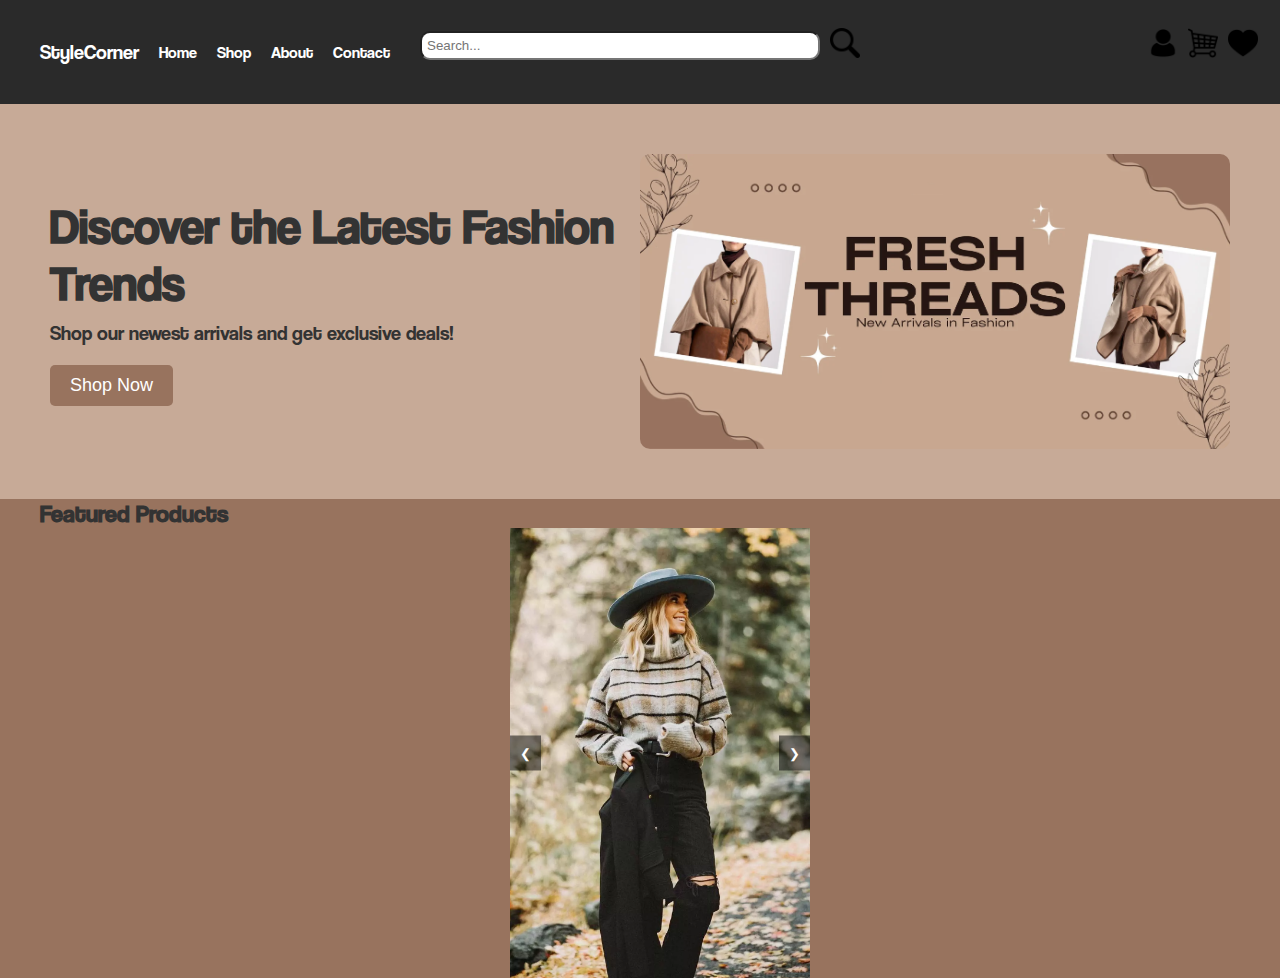
<file: index.html>
<!DOCTYPE html>
<html lang="en">
<head>
    <meta charset="UTF-8">
    <meta name="viewport" content="width=device-width, initial-scale=1.0">
    <link href="img/media/icon.png" rel="icon">
    <title>Style Corner</title>
    <link rel="stylesheet" href="style.css">
</head>
<body>

    <header>
        <nav>
            <div class="logo">StyleCorner</div>
            <ul class="nav-links">
                <li><a href="#">Home</a></li>
                <li><a href="#">Shop</a></li>
                <li><a href="#">About</a></li>
                <li><a href="#">Contact</a></li>
            </ul>
            <div class="icons">
                <input type="text" placeholder="Search...">
                <a href="#"><img src="img/media/49116.png"></a>
            </div>
            <div class="login">
                <a href="login, reg/index.html"><img src="img/media/login.png"></a>
                <a href="#"><img src="img/media/cart.png"></a>
                <a href="#"><img src="img/media/heart.png"></a>
            </div>         
        </nav>
    </header>

    <section class="hero">
        <div class="hero-text">
            <h1>Discover the Latest Fashion Trends</h1>
            <p>Shop our newest arrivals and get exclusive deals!</p>
            <button id="shop-now">Shop Now</button>
        </div>
        <img src="img/media/fresh.png" alt="Fashion Hero Image">
    </section>

    <section class="products">
        <h2>Featured Products</h2>
        <div class="gallery-container">
            <div class="gallery">
                <div class="gallery">
                        <img src="img/gallery/product1.png" alt="kep1">
                        <img src="img/gallery/product2.jfif" alt="kep2">
                        <img src="img/gallery/product3.jfif" alt="kep3">
                        <img src="img/gallery/product4.webp" alt="kep4">
                        <img src="img/gallery/product5.jfif" alt="kep5">
                        <img src="img/gallery/product6.jfif" alt="kep6">
                    <div>
                        <button class="prev" onclick="prevImage()">&#10094;</button>
                        <button class="next" onclick="nextImage()">&#10095;</button>
                    </div>
                </div>
        </div>
    </section>


    <script src="app.js"></script>
</body>
</html>



<!--                 <div class="product-table">
                    <table>
                        <tr>
                            <td><img src="img/gallery/product1.png" alt="Product 1"></td>
                            <td><img src="img/gallery/product2.jfif" alt="Product 2"></td>
                        </tr>
                        <tr>
                            <td><img src="img/gallery/product3.jfif" alt="Product 3"></td>
                            <td><img src="img/gallery/product4.webp" alt="Product 4"></td>
                        </tr>
                        <tr>
                            <td><img src="img/gallery/product5.jfif" alt="Product 5"></td>
                            <td><img src="img/gallery/product6.jfif" alt="Product 6"></td>
                        </tr>
                    </table>
                </div>
            </div> -->
</file>
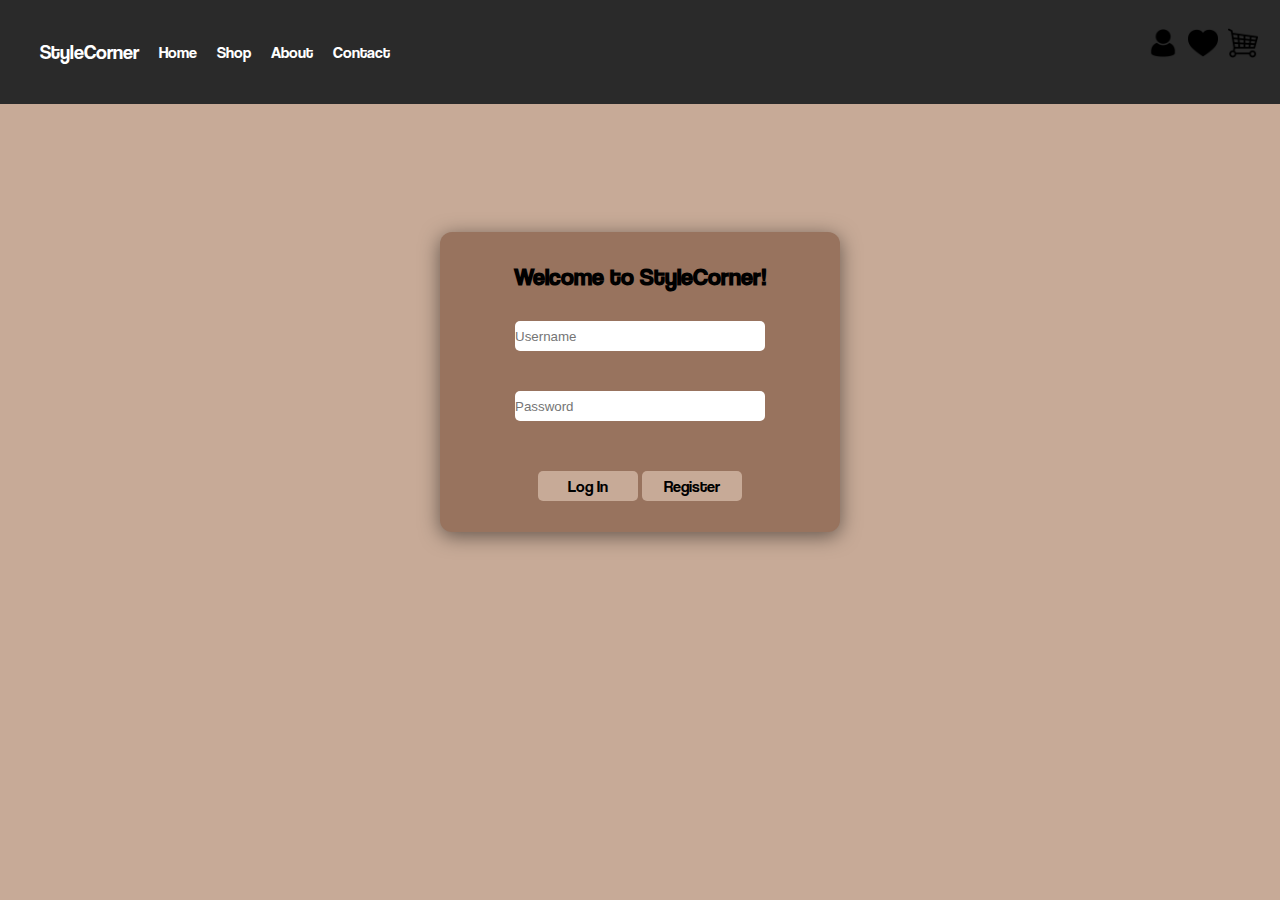
<file: login, reg/index.html>
<!DOCTYPE html>
<html lang="en">
<head>
    <meta charset="UTF-8">
    <meta name="viewport" content="width=device-width, initial-scale=1.0">
    <link href="../img/media/icon.png" rel="icon">
    <link rel="stylesheet" href="style.css">
    <title>Log In || Register</title>
</head>
<body>

    <header>
        <nav>
            <div class="logo">StyleCorner</div>
            <ul class="nav-links">
                <li><a href="../index.html">Home</a></li>
                <li><a href="#">Shop</a></li>
                <li><a href="#">About</a></li>
                <li><a href="#">Contact</a></li>
            </ul>

            <div class="login">
                <a href="index.html"><img src="../img/media/login.png"></a>
                <a href="#"><img src="../img/media/heart.png"></a>
                <a href="#"><img src="../img/media/cart.png"></a>
            </div>         
        </nav>
    </header>

    <form id="loginForm">
        <h2>Welcome to StyleCorner!</h2>
            <div class="inputContainer">
                <label for="username"></label>
                <input type="text" id = "username" placeholder = "Username" required>

                <label for="password"></label>
                <input type="password" id="password" placeholder = "Password" required>
                <!-- <input type="checkbox" id="password" onclick="myFunction()"> -->
            </div>

            <button id="login" type="button" class="button login__submit"><span>Log In</span></button>

            <button id="submit" type="submit" class="button registration"><span>Register</span></button>

    </form>
    <script src="app.js"></script>
</body>
</html>
</file>
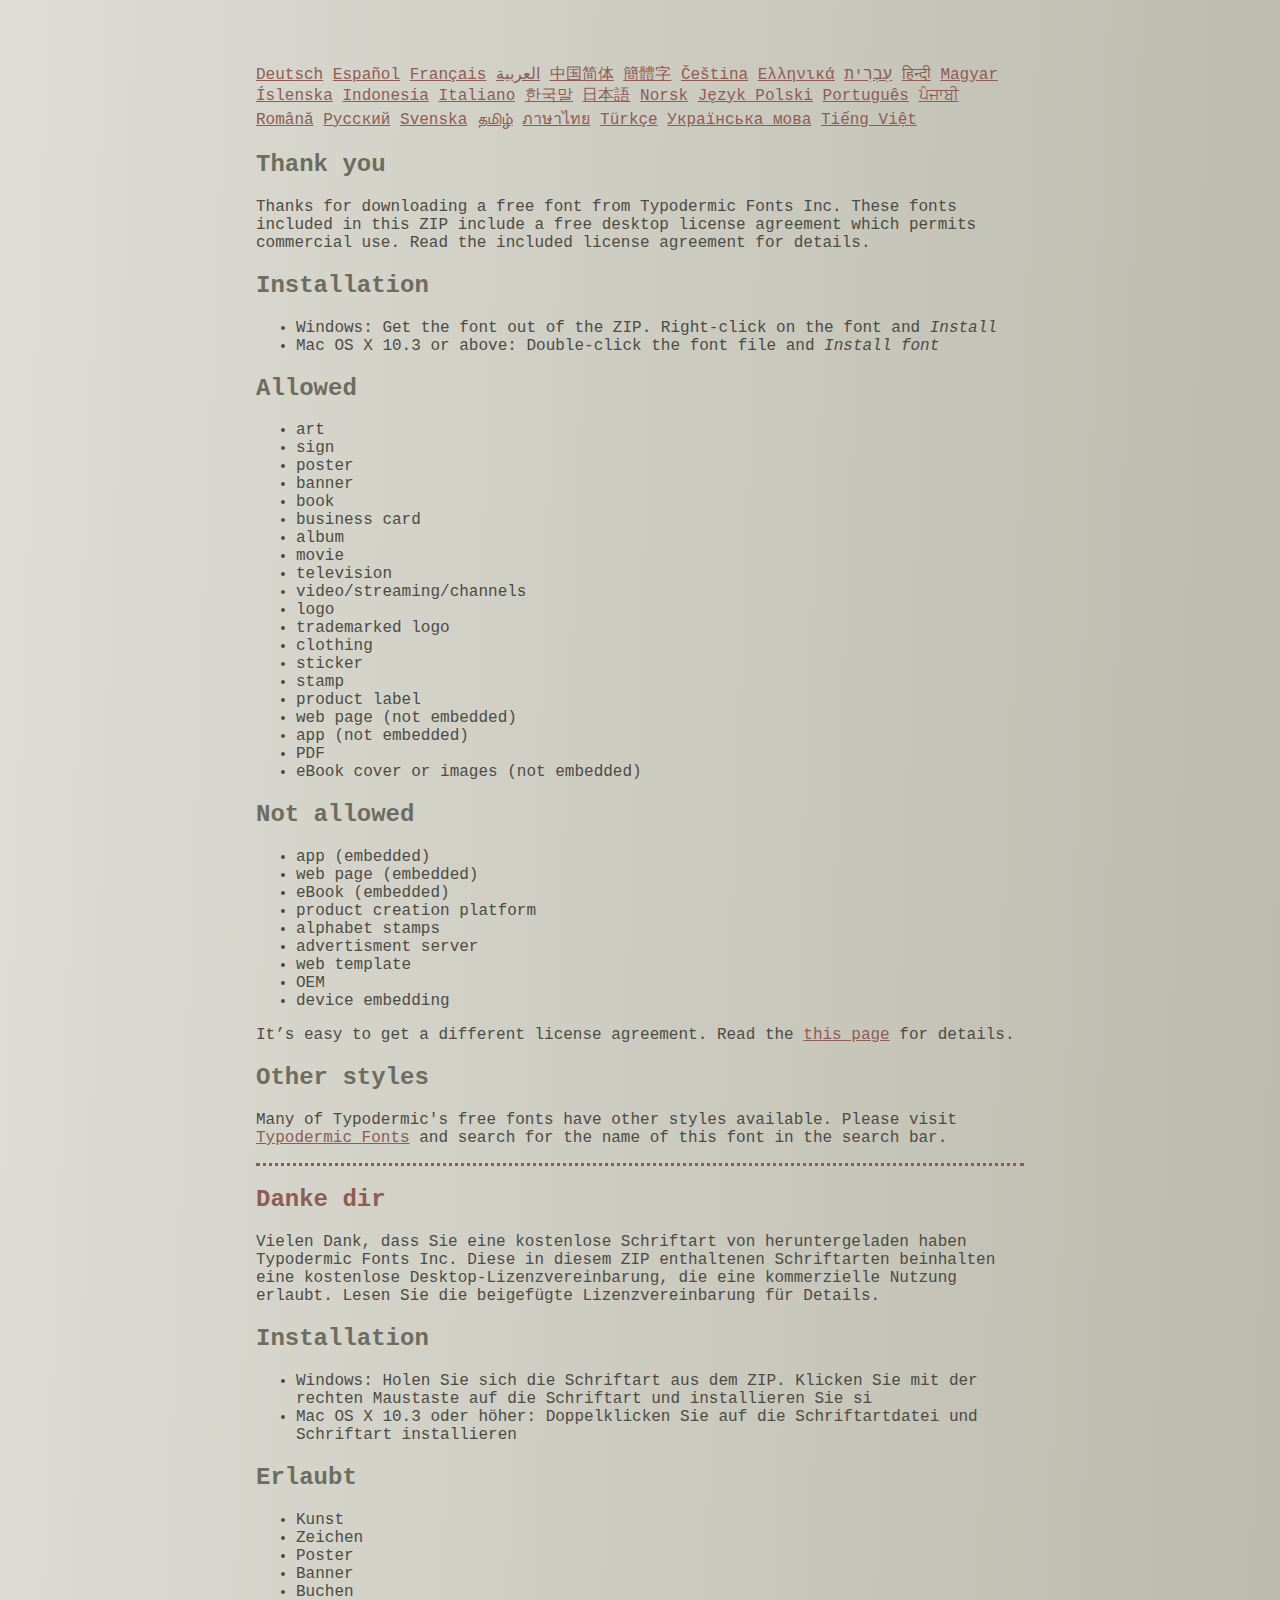
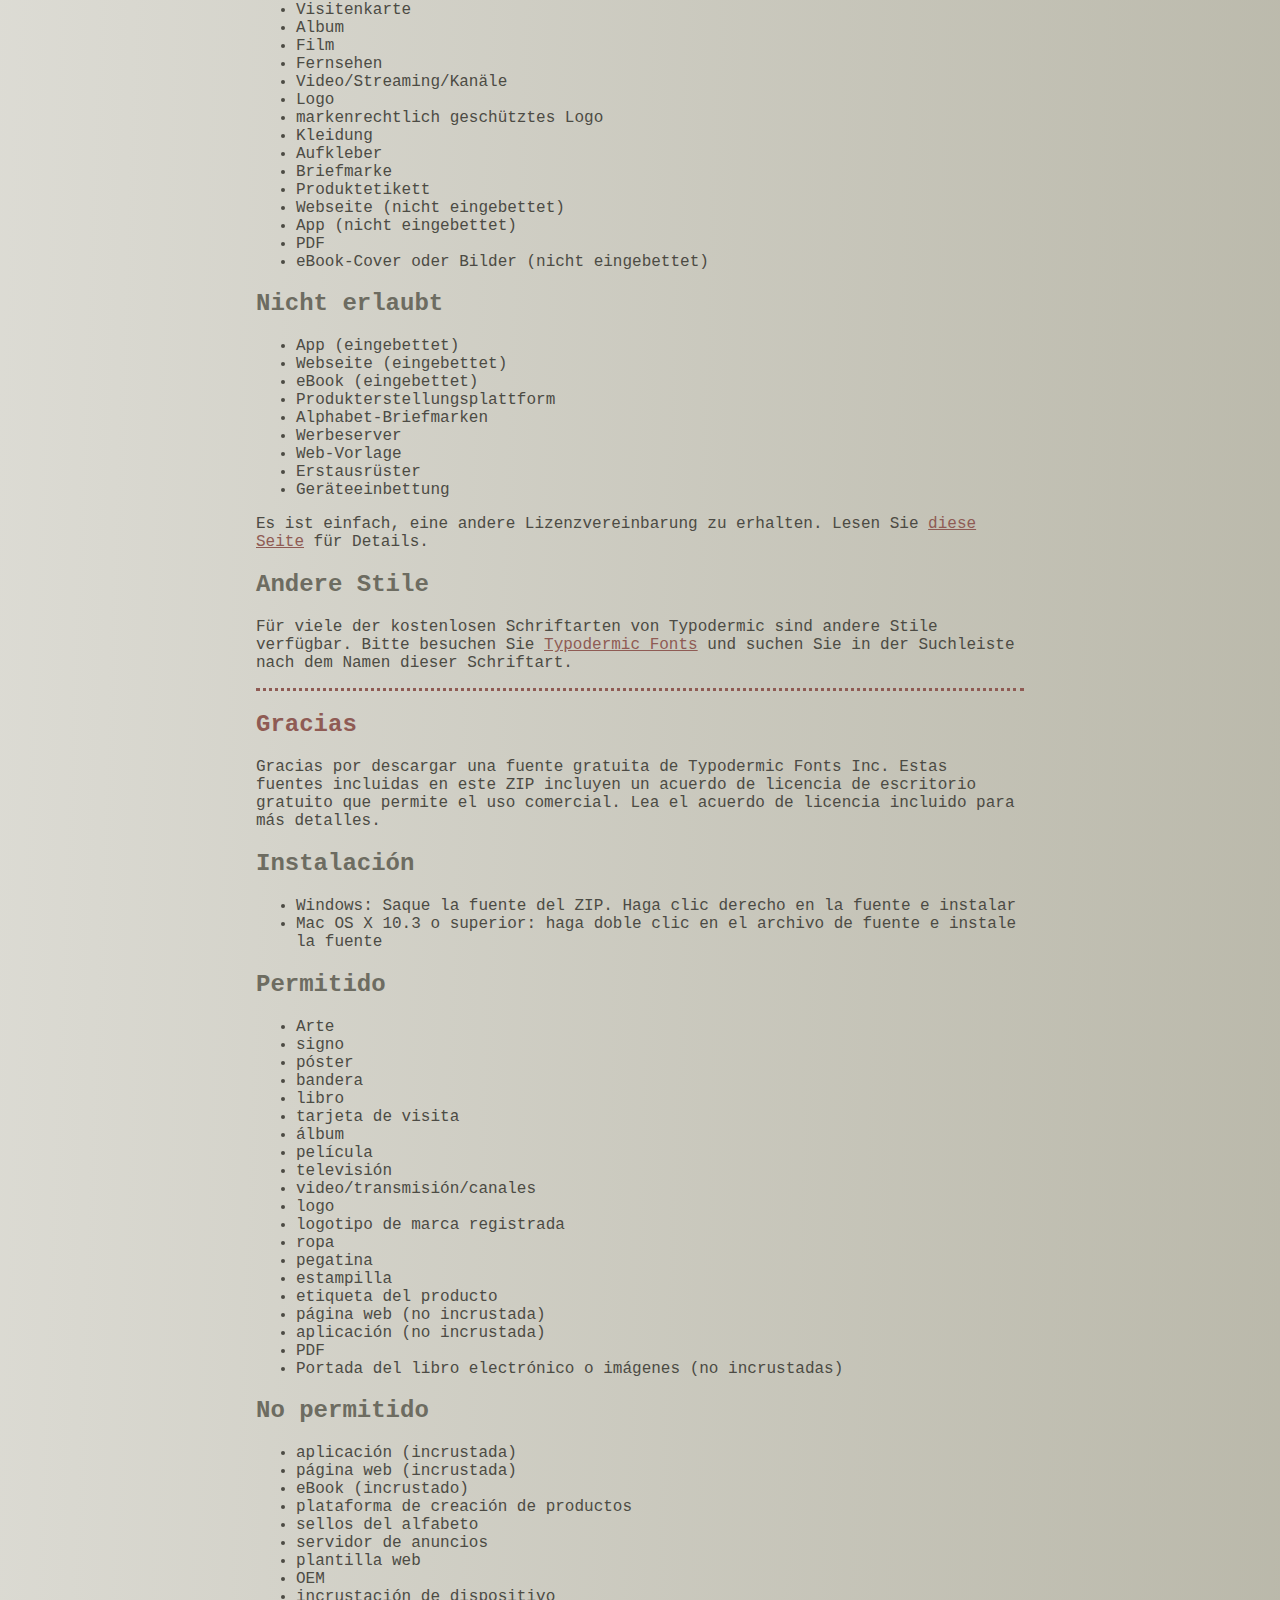
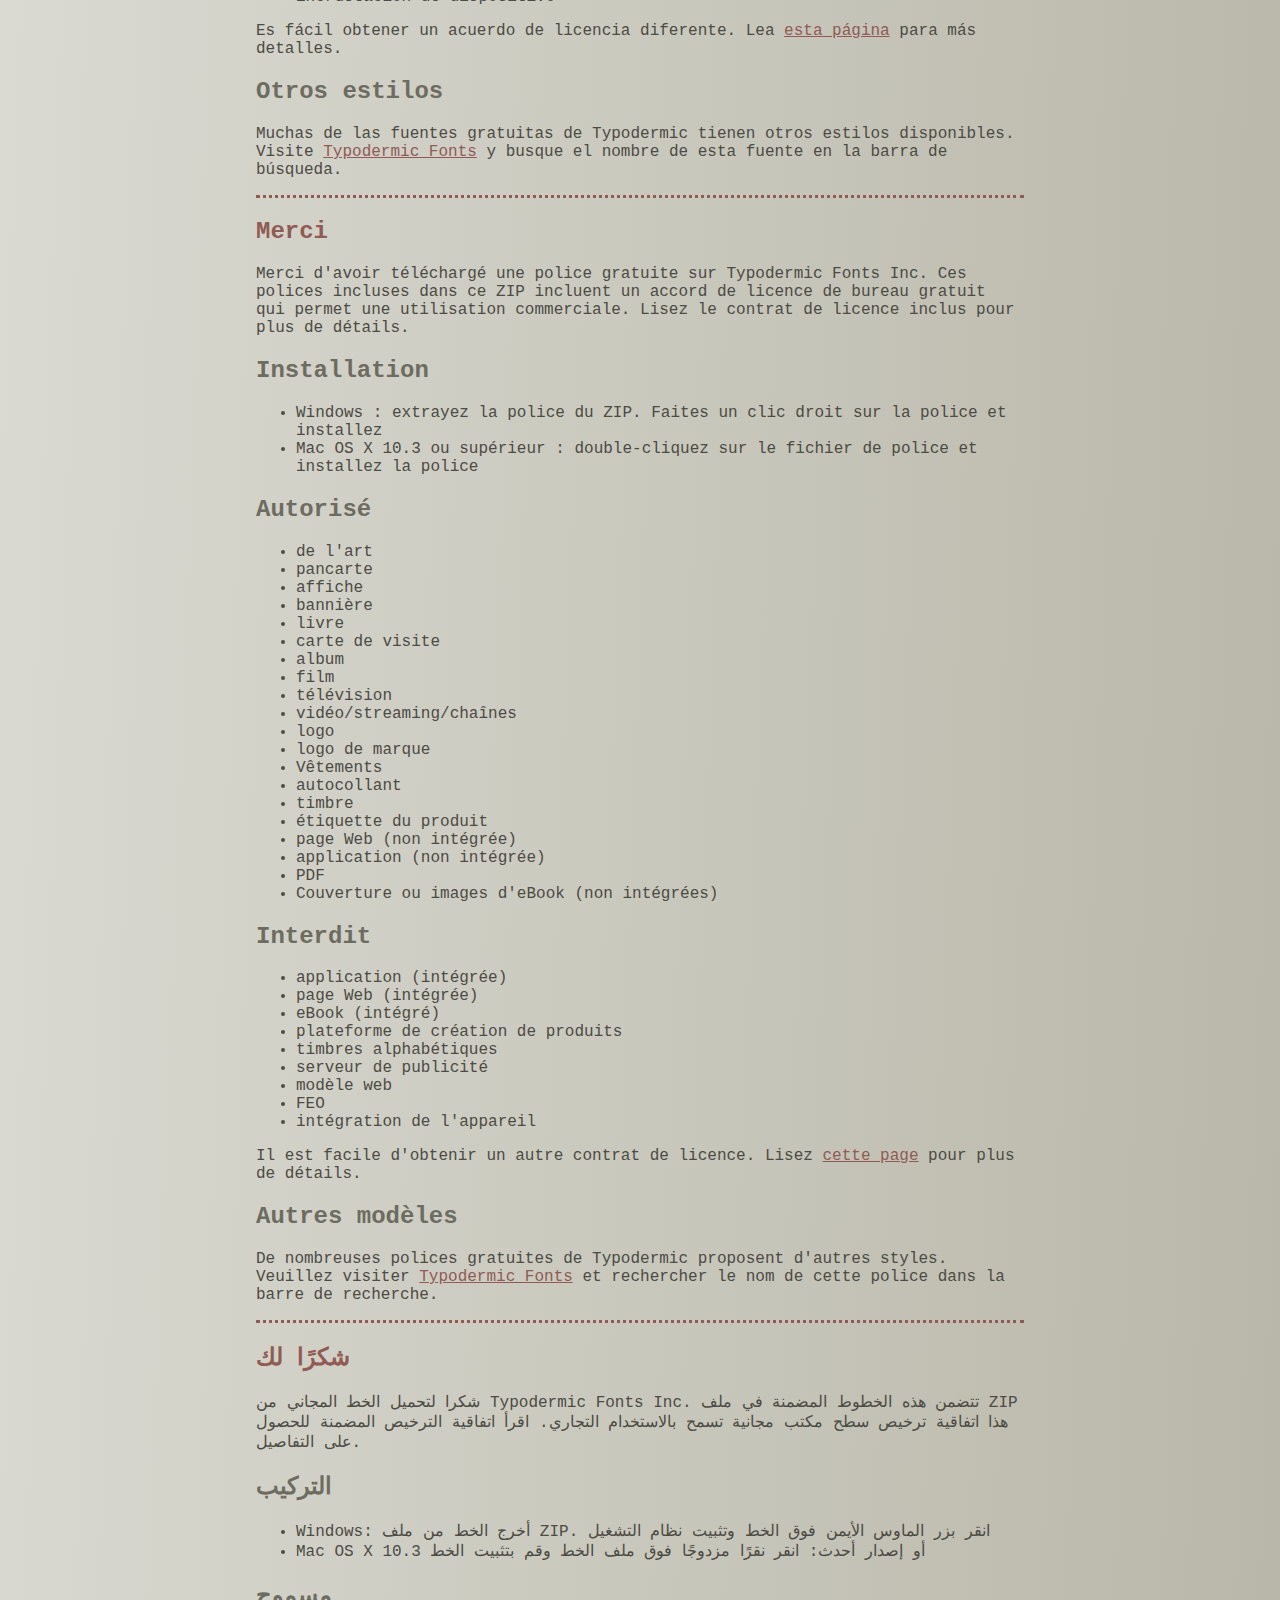
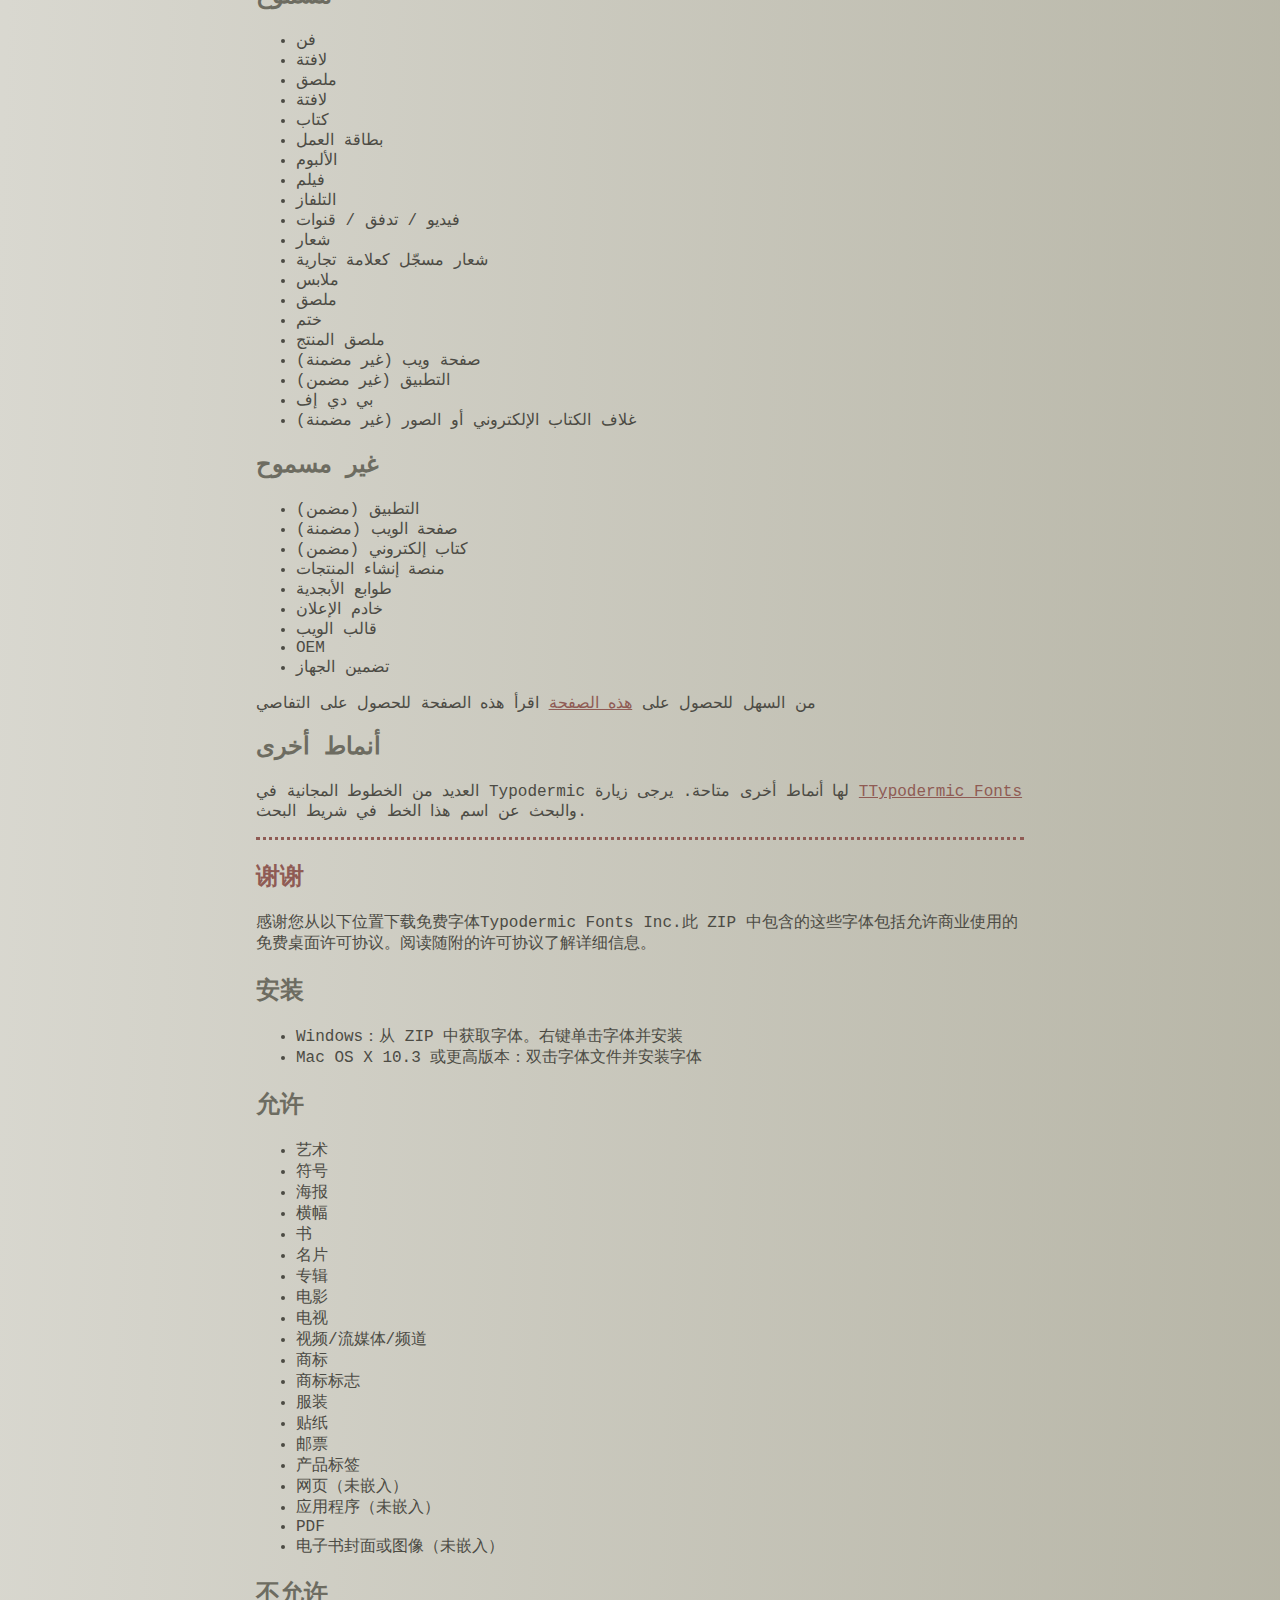
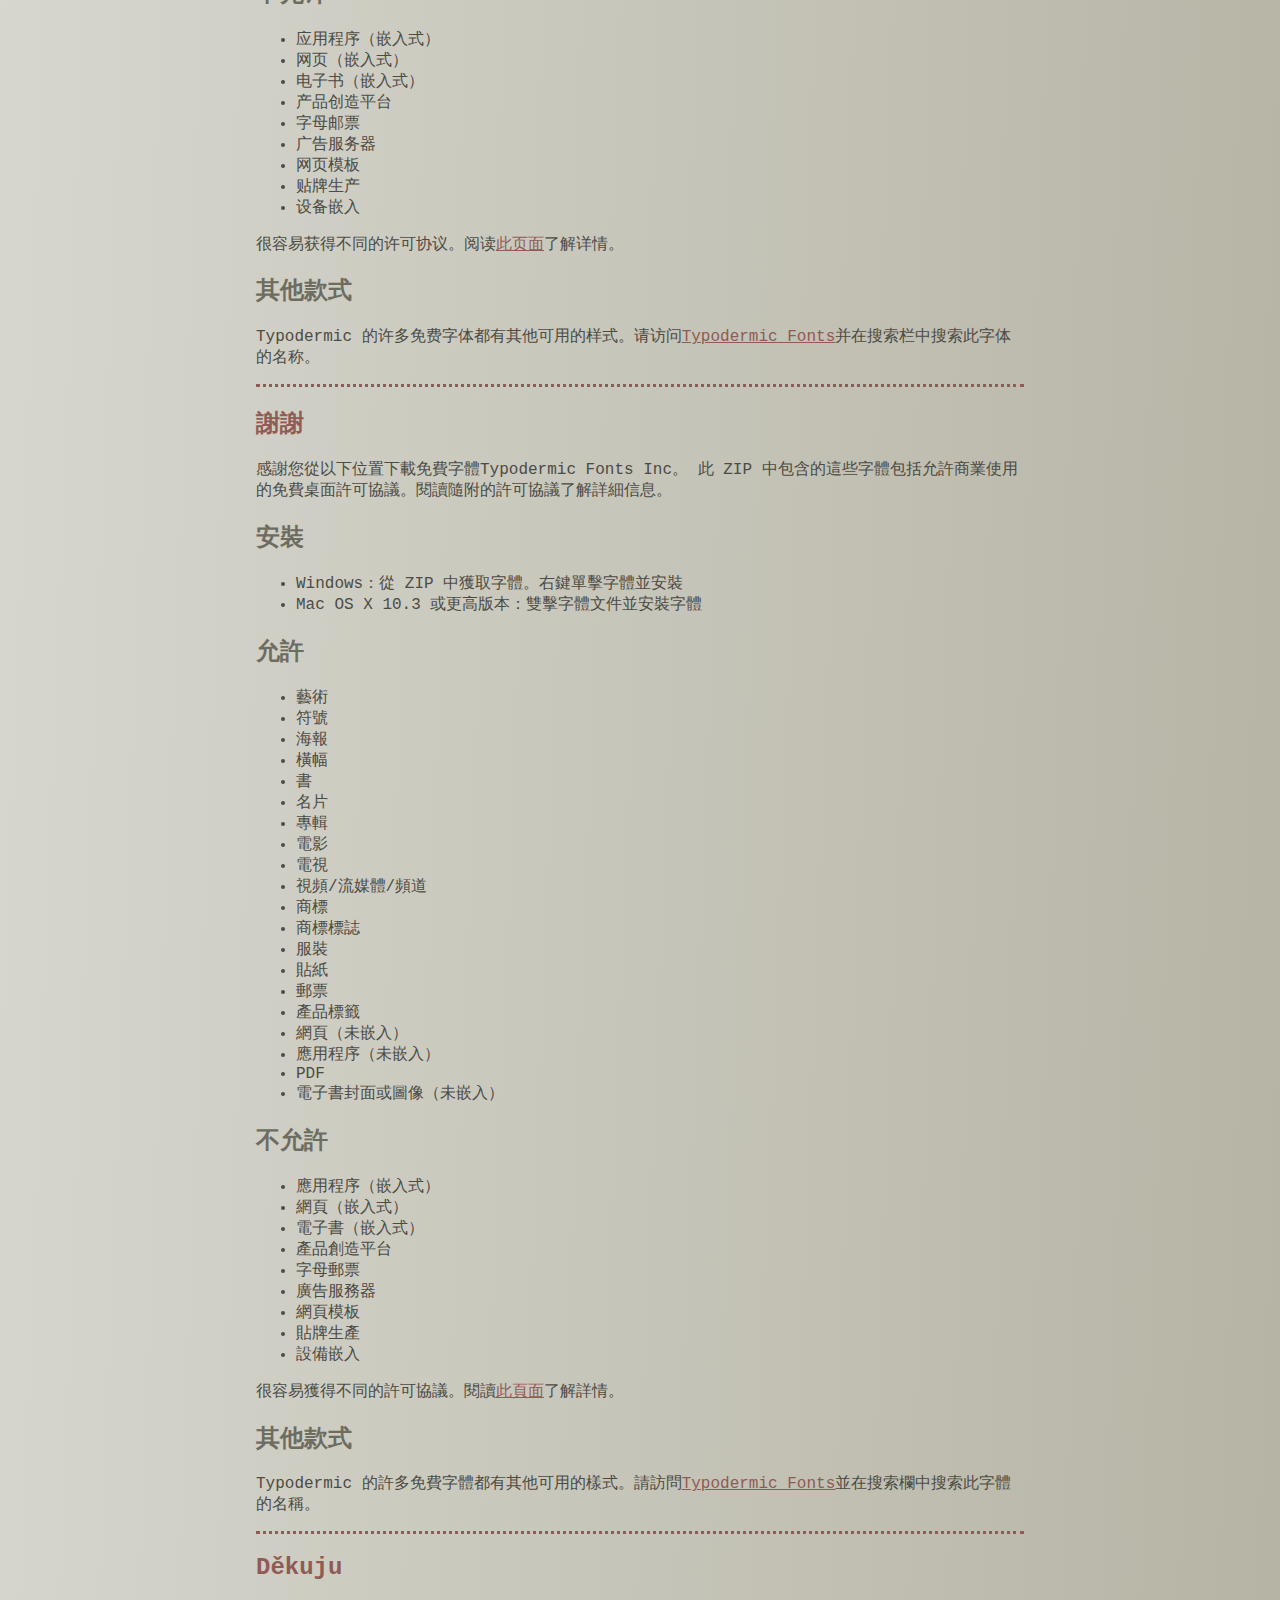
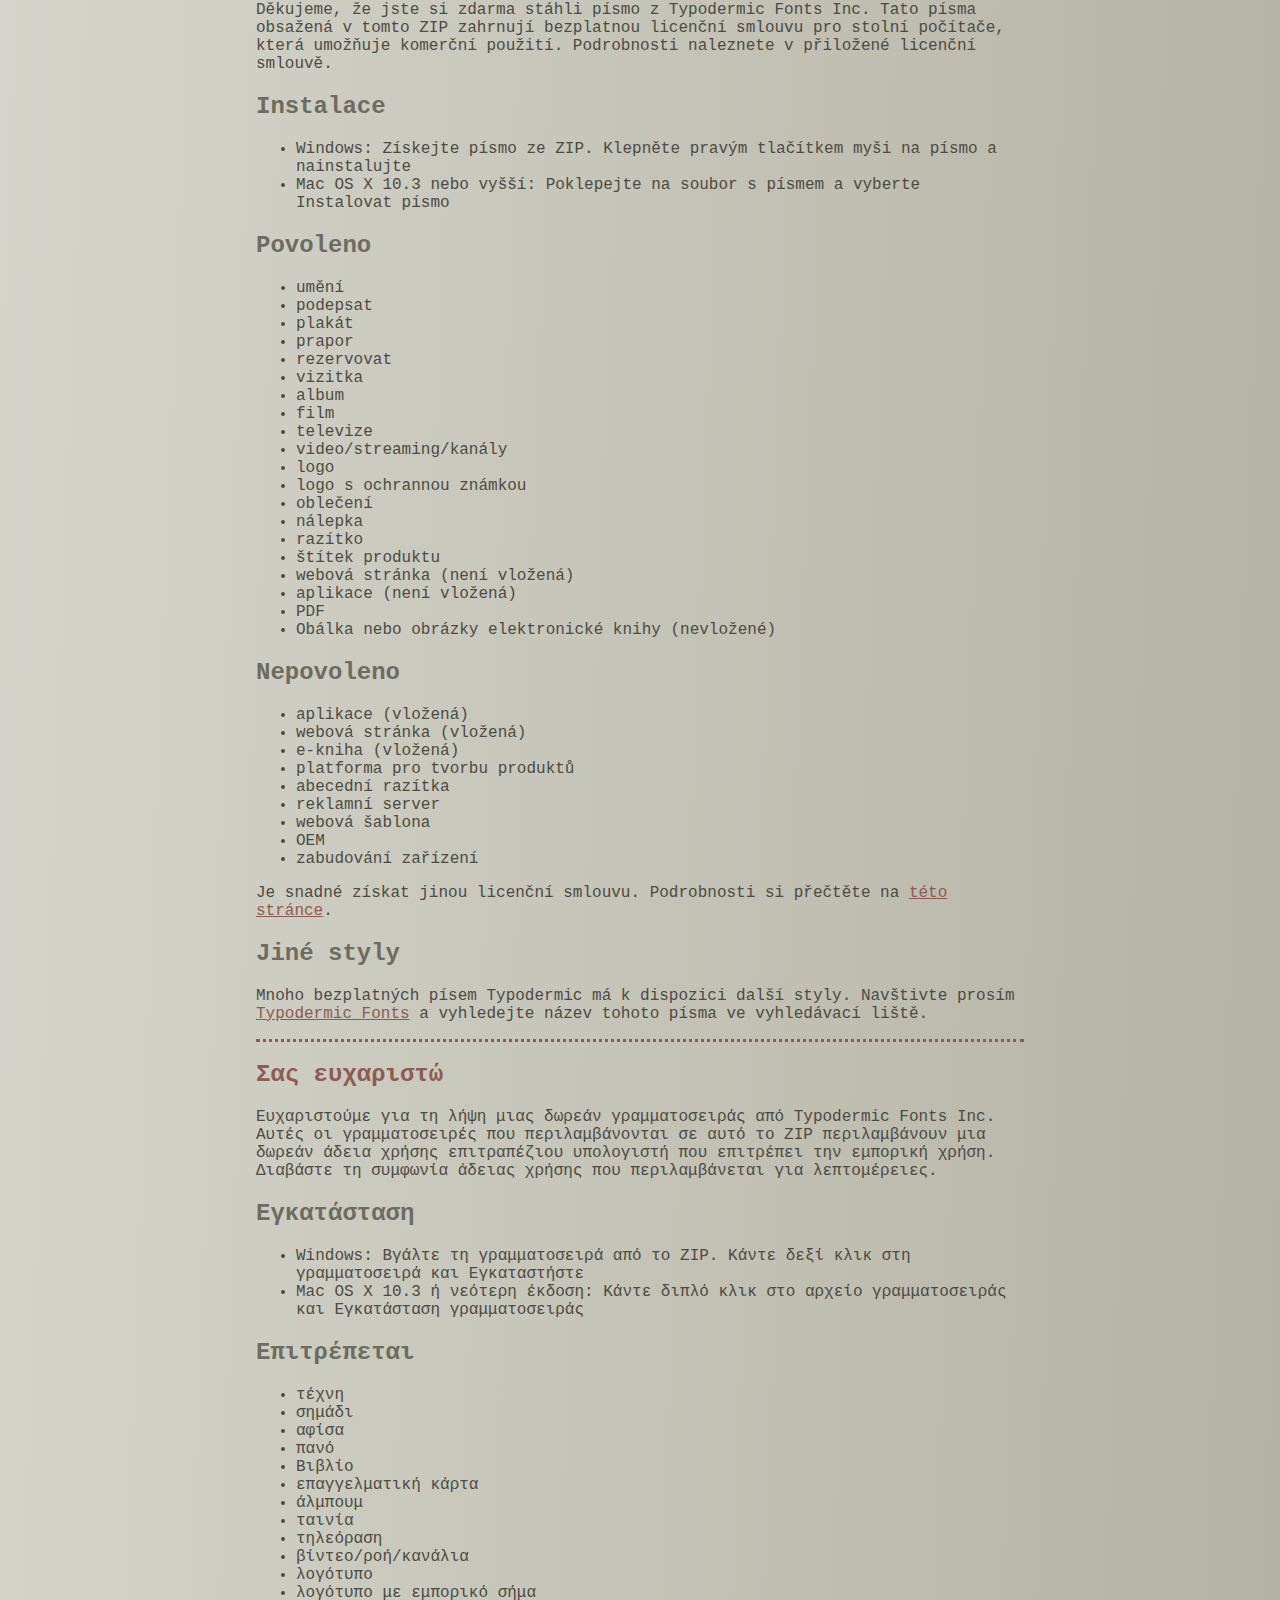
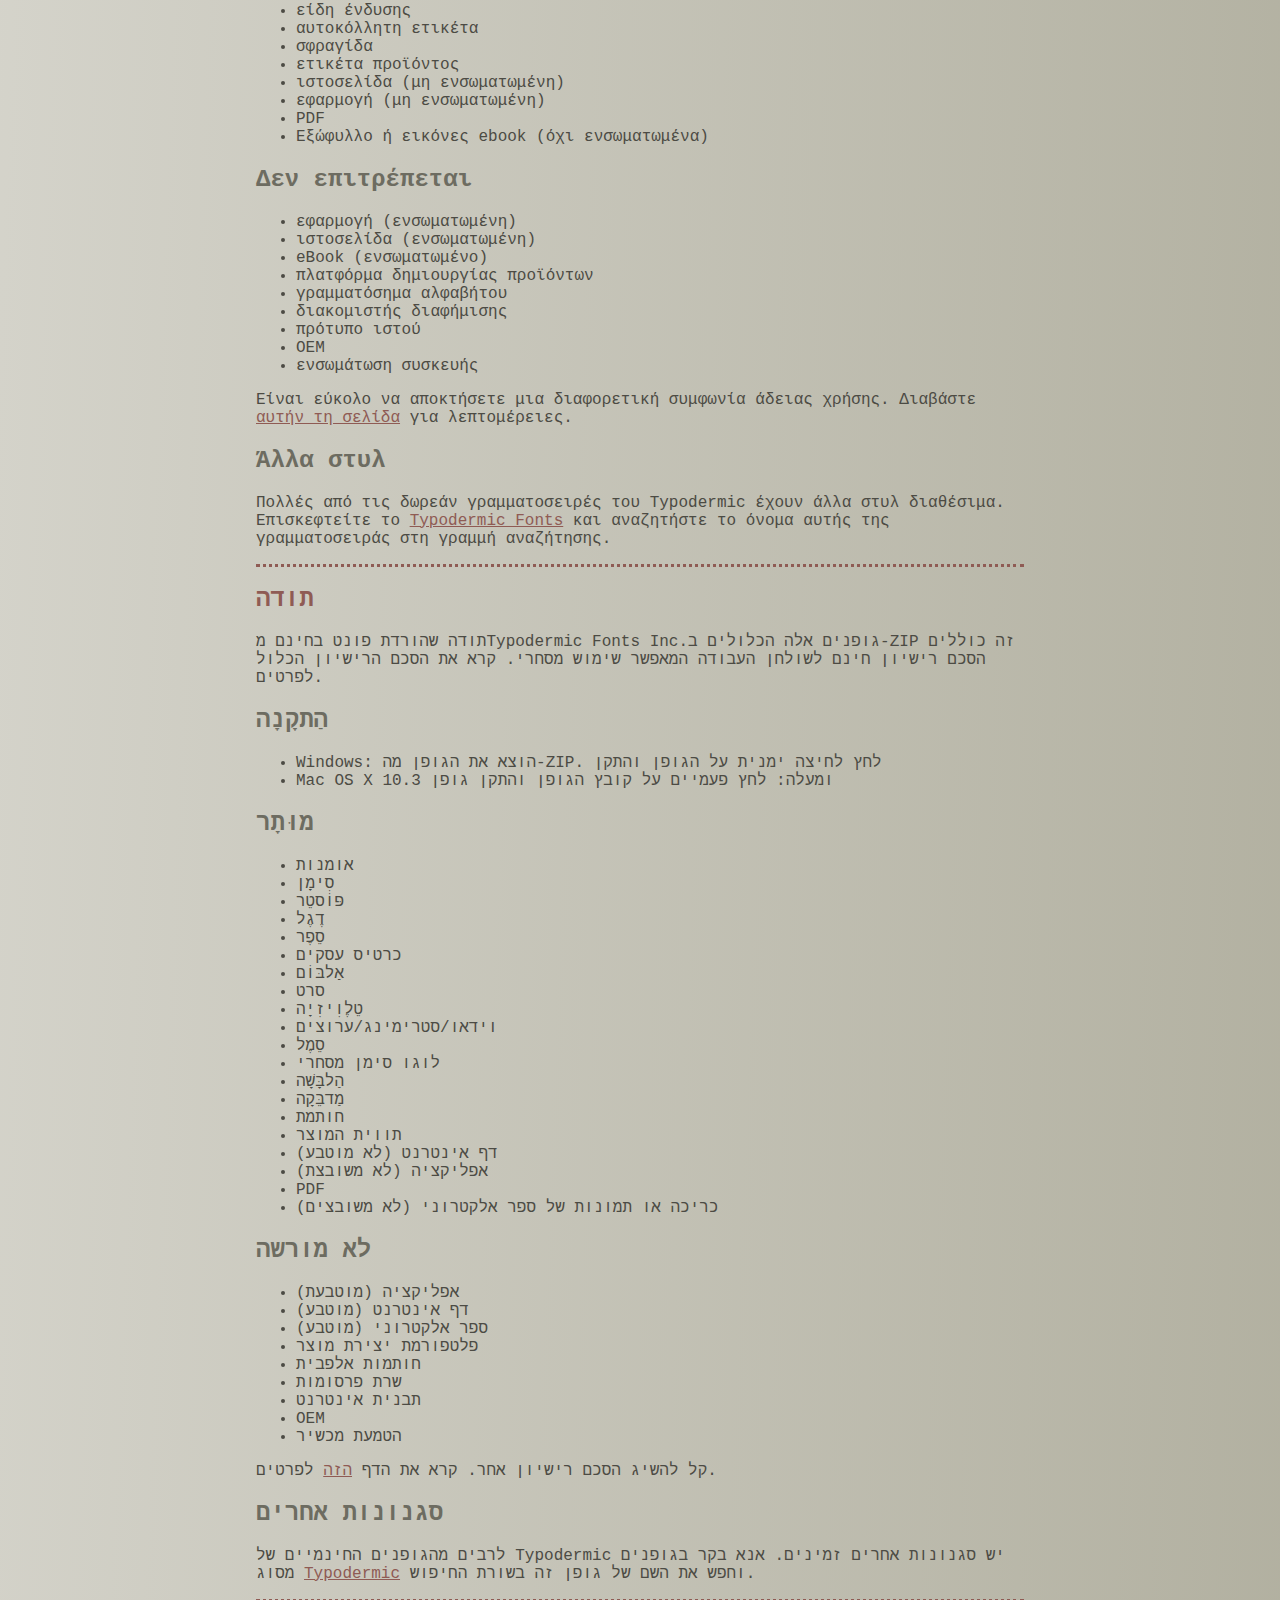
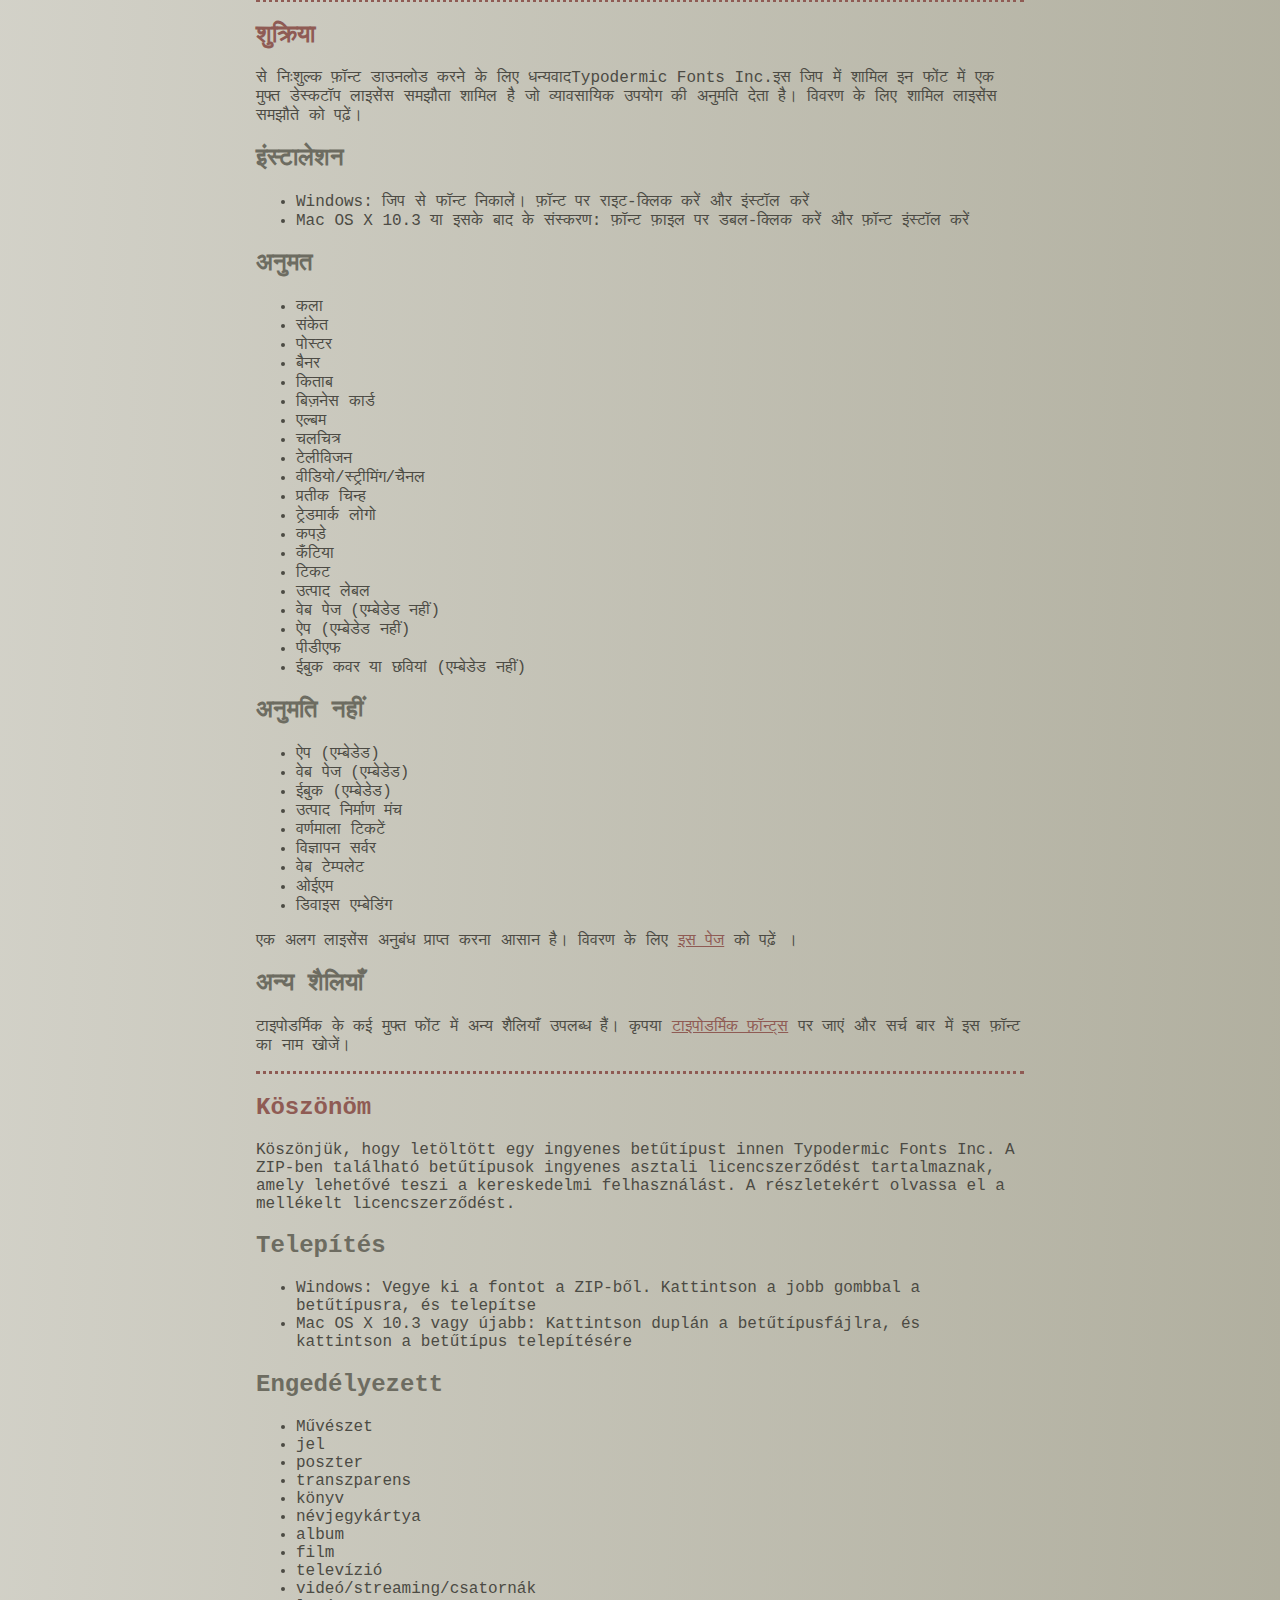
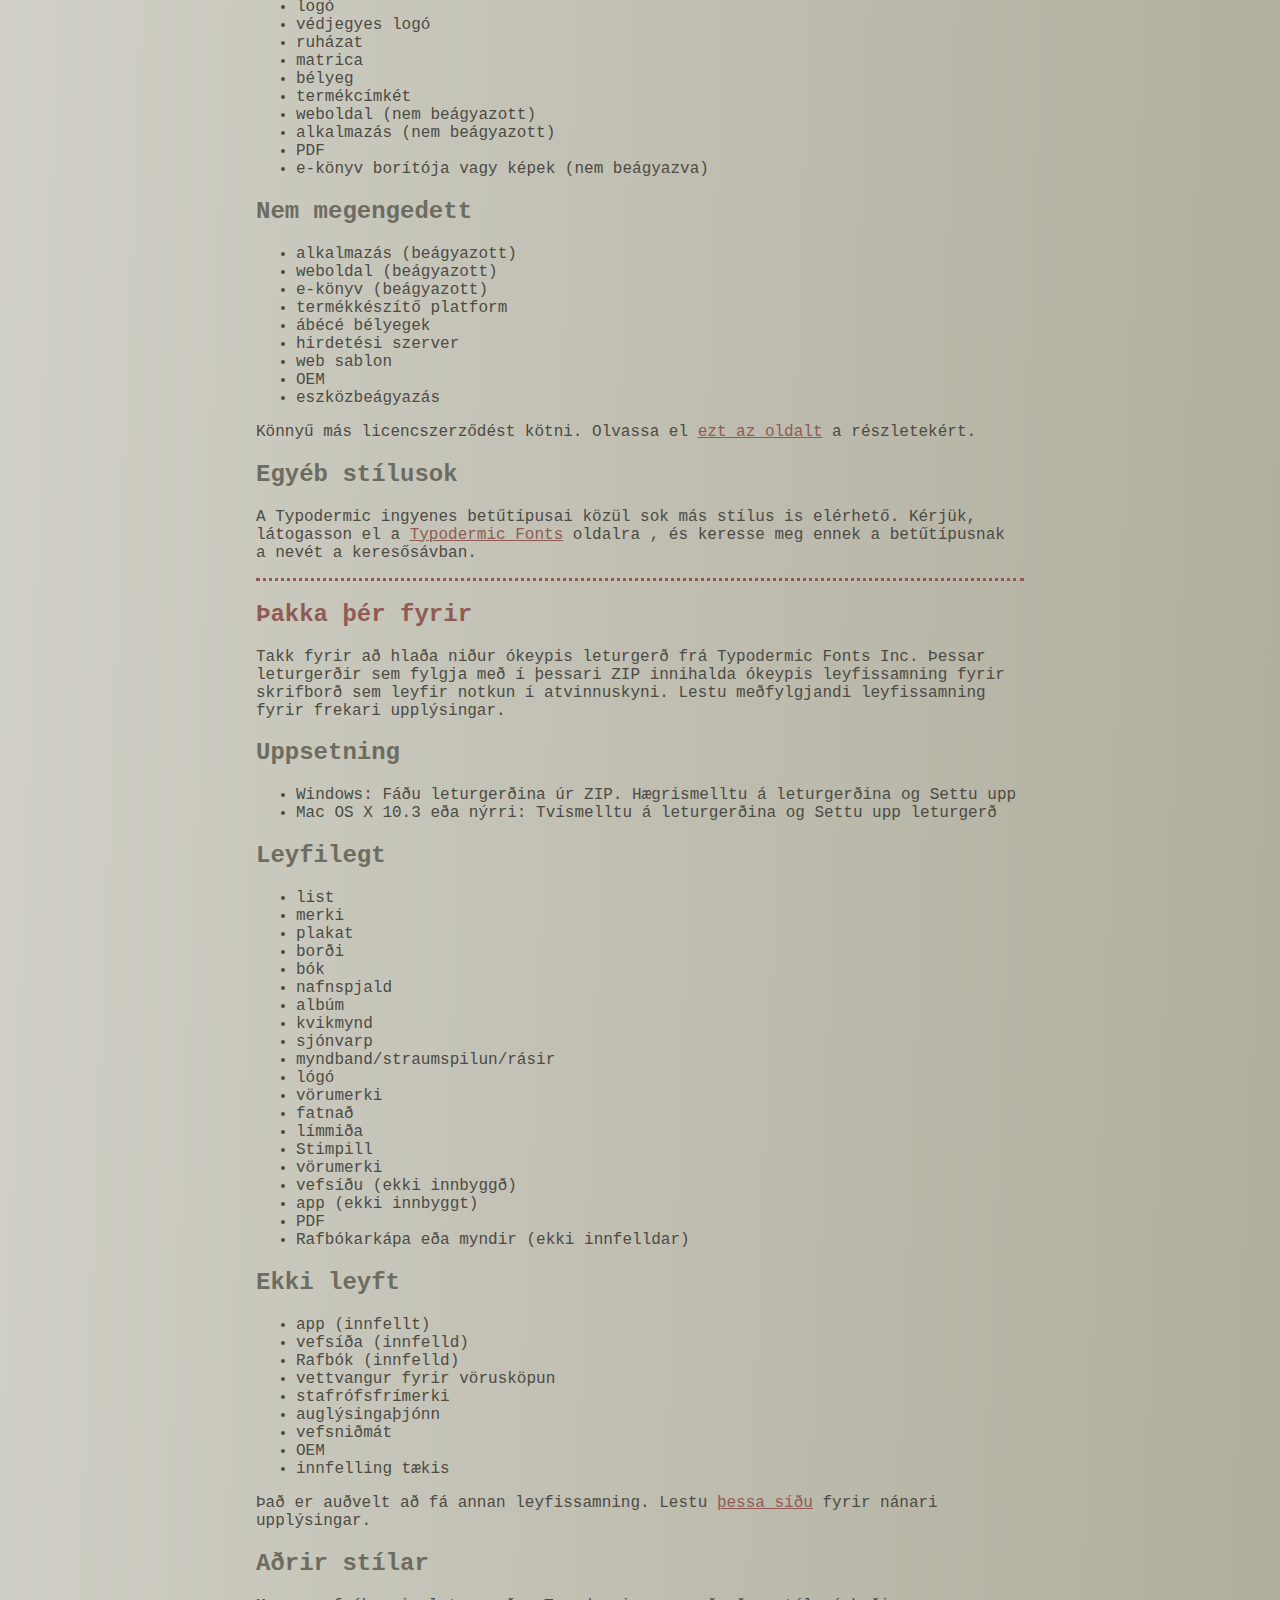
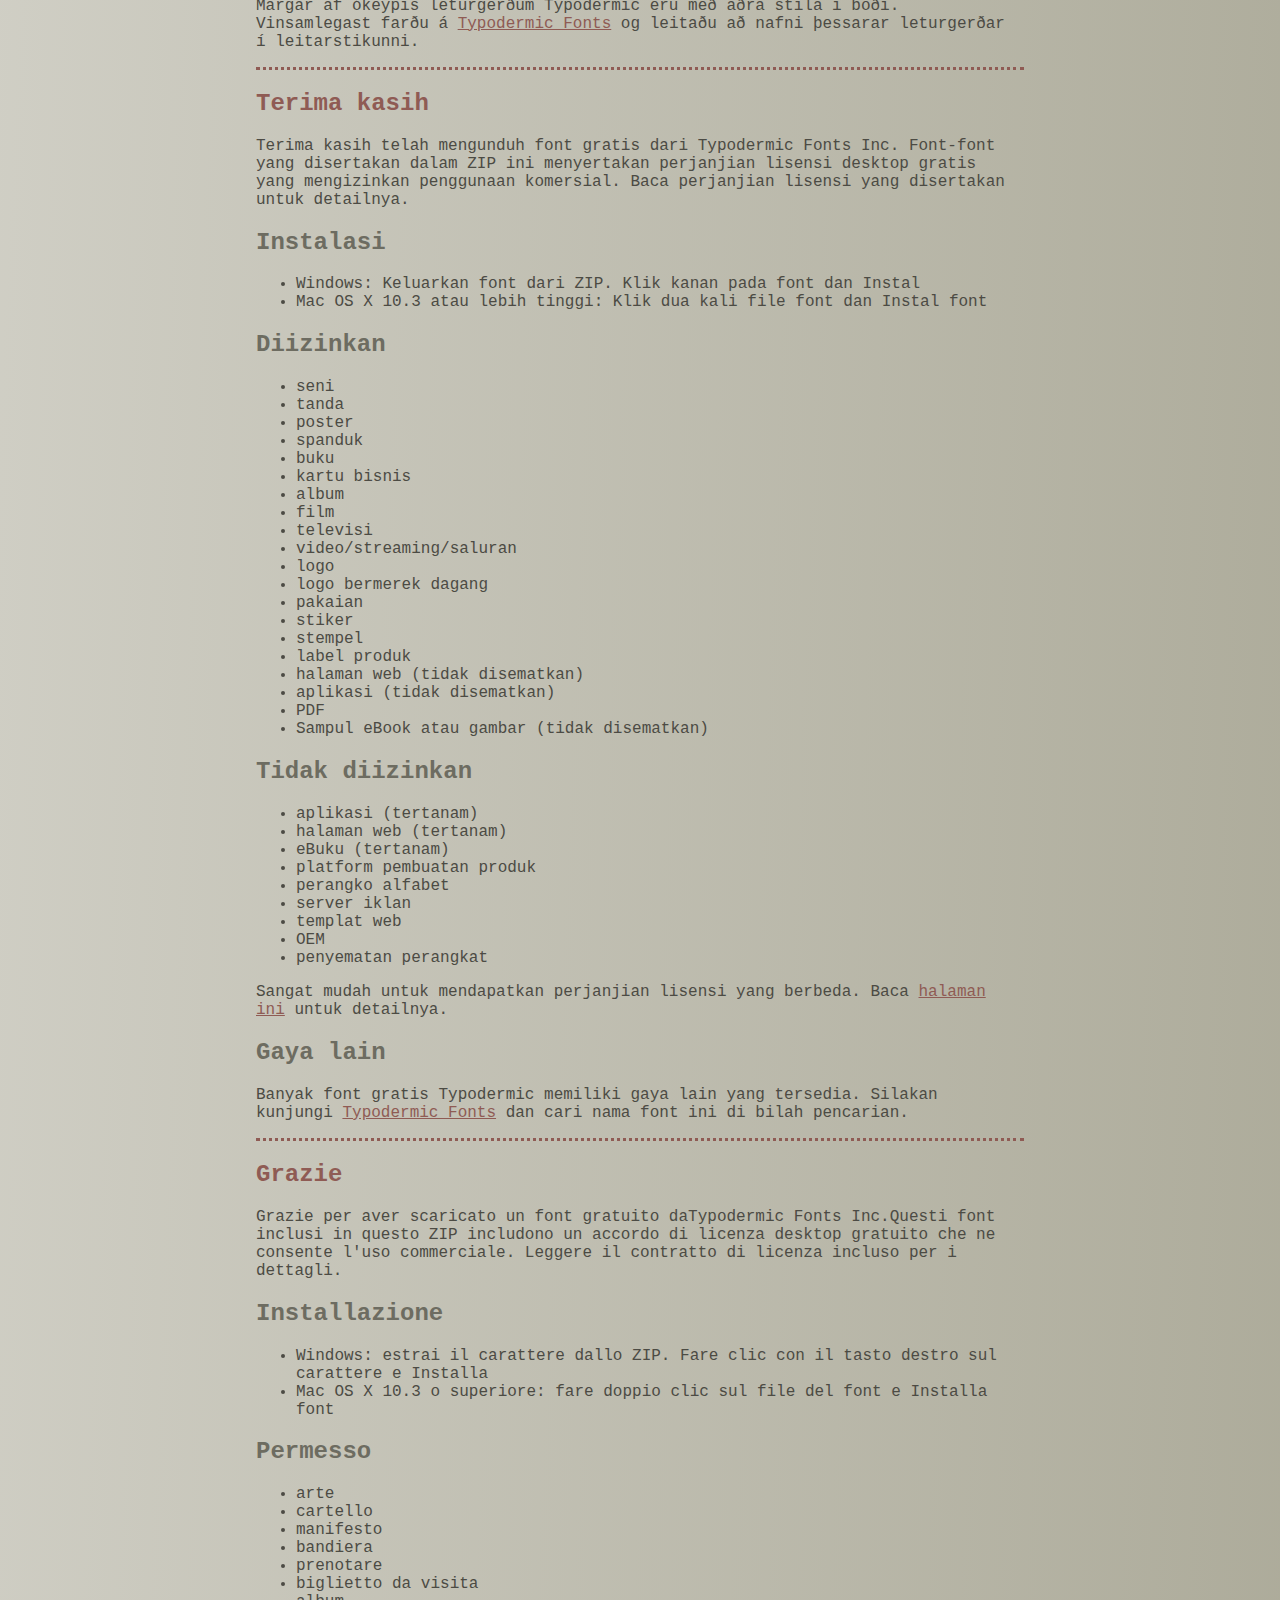
<file: coolvetica/read-this.html>
<head>
<meta http-equiv="Content-Type" content="text/html; charset=utf-8">
<title>Typodermic Fonts Inc. Free Font Instructions 2023</title>
<style type="text/css">
body {margin:30px 20% 120px 20%; padding:0px; font-family:Consolas, Courier, sans-serif; color:#4c4b44; background-color:#c2c1b3;
/* IE10 Consumer Preview */ 
background-image: -ms-linear-gradient(top left, #DEDDD6 0%, #9D9B87 100%);
/* Mozilla Firefox */ 
background-image: -moz-linear-gradient(top left, #DEDDD6 0%, #9D9B87 100%);
/* Opera */ 
background-image: -o-linear-gradient(top left, #DEDDD6 0%, #9D9B87 100%);
/* Webkit (Safari/Chrome 10) */ 
background-image: -webkit-gradient(linear, left top, right bottom, color-stop(0, #DEDDD6), color-stop(1, #9D9B87));
/* Webkit (Chrome 11+) */ 
background-image: -webkit-linear-gradient(top left, #DEDDD6 0%, #9D9B87 100%);
/* W3C Markup, IE10 Release Preview */ 
background-image: linear-gradient(to bottom right, #DEDDD6 0%, #9D9B87 100%);
	}
h2 {color:#6d6c61;}
a {color:#8f5b54;}
a:hover {color:#ffffff; background-color:#9a998c;}
hr.dotted {border: 0; border-top: 3px dotted #8f5b54;}
</style>
</head>

<body>

<br>

<p translate="no">
<a href="#German">Deutsch</a>
<a href="#Spanish">Español</a>
<a href="#French">Français</a>
<a href="#Arabic">العربية</a>
<a href="#Chinese">中国简体</a>
<a href="#Chinese(trad)">簡體字</a>
<a href="#Czech">Čeština</a>
<a href="#Greek">Ελληνικά</a>
<a href="#Hebrew">עִבְרִית</a>
<a href="#Hindi">हिन्दी</a>
<a href="#Hungarian">Magyar</a>
<a href="#Icelandic">Íslenska</a>
<a href="#Indonesian">Indonesia</a>
<a href="#Italian">Italiano</a>
<a href="#Korean">한국말</a>
<a href="#Japanese">日本語</a>
<a href="#Norwegian">Norsk</a>
<a href="#Polish">Język&nbsp;Polski</a>
<a href="#Portuguese">Português</a>
<a href="#Punjabi">ਪੰਜਾਬੀ</a>
<a href="#Romanian">Română</a>
<a href="#Russian">Русский</a>
<a href="#Swedish">Svenska</a>
<a href="#Tamil">தமிழ்</a>
<a href="#Thai">ภาษาไทย</a>
<a href="#Turkish">Türkçe</a>
<a href="#Ukrainian">Українська&nbsp;мова</a>
<a href="#Vietnamese">Tiếng&nbsp;Việt</a>
</p>

<h2>Thank you</h2>

<p>Thanks for downloading a free font from <span translate="no">Typodermic Fonts Inc.</span> These fonts included in this ZIP include a free desktop license agreement which permits commercial use. Read the included license agreement for details.</p>


<h2>Installation</h2>
<ul><li>Windows: Get the font out of the ZIP. Right-click on the font and <em>Install</em><li>Mac OS X 10.3 or above: Double-click the font file and <em>Install font</em></ul>

<h2>Allowed</h2>

<ul>
<li>art</li>
<li>sign</li>
<li>poster</li>
<li>banner</li>
<li>book</li>
<li>business card</li>
<li>album</li>
<li>movie</li>
<li>television</li>
<li>video/streaming/channels</li>
<li>logo</li>
<li>trademarked logo</li>
<li>clothing</li>
<li>sticker</li>
<li>stamp</li>
<li>product label</li>
<li>web page (not embedded)</li>
<li>app (not embedded)</li>
<li>PDF</li>
<li>eBook cover or images (not embedded)</li>
</ul>

<h2>Not allowed</h2>

<ul>
<li>app (embedded)</li>
<li>web page (embedded)</li>
<li>eBook (embedded)</li>
<li>product creation platform</li>
<li>alphabet stamps</li>
<li>advertisment server</li>
<li>web template</li>
<li>OEM</li>
<li>device embedding</li>
</ul>

<p>It&rsquo;s easy to get a different license agreement. Read the <a href="https://typodermicfonts.com/license/">this page</a> for details. </p>

<h2>Other styles</h2>

<p>Many of Typodermic's free fonts have other styles available. Please visit <a href="https://typodermicfonts.com">Typodermic Fonts</a> and search for the name of this font in the search bar.</p>

<hr class="dotted">

<h2><a id="German">Danke dir</a></h2>

<p>Vielen Dank, dass Sie eine kostenlose Schriftart von heruntergeladen haben Typodermic Fonts Inc. Diese in diesem ZIP enthaltenen Schriftarten beinhalten eine kostenlose Desktop-Lizenzvereinbarung, die eine kommerzielle Nutzung erlaubt. Lesen Sie die beigefügte Lizenzvereinbarung für Details.</p>


<h2>Installation</h2>
<ul><li>Windows: Holen Sie sich die Schriftart aus dem ZIP. Klicken Sie mit der rechten Maustaste auf die Schriftart und installieren Sie si<li>Mac OS X 10.3 oder höher: Doppelklicken Sie auf die Schriftartdatei und Schriftart installieren </ul>

<h2>Erlaubt</h2>

<ul>
<li>Kunst</li>
<li>Zeichen</li>
<li>Poster</li>
<li>Banner</li>
<li>Buchen</li>
<li>Visitenkarte</li>
<li>Album</li>
<li>Film</li>
<li>Fernsehen</li>
<li>Video/Streaming/Kanäle</li>
<li>Logo</li>
<li>markenrechtlich geschütztes Logo</li>
<li>Kleidung</li>
<li>Aufkleber</li>
<li>Briefmarke</li>
<li>Produktetikett</li>
<li>Webseite (nicht eingebettet)</li>
<li>App (nicht eingebettet)</li>
<li>PDF</li>
<li>eBook-Cover oder Bilder (nicht eingebettet)</li>
</ul>

<h2>Nicht erlaubt</h2>

<ul>
<li>App (eingebettet)</li>
<li>Webseite (eingebettet)</li>
<li>eBook (eingebettet)</li>
<li>Produkterstellungsplattform</li>
<li>Alphabet-Briefmarken</li>
<li>Werbeserver</li>
<li>Web-Vorlage</li>
<li>Erstausrüster</li>
<li>Geräteeinbettung</li>
</ul>

<p>Es ist einfach, eine andere Lizenzvereinbarung zu erhalten. Lesen Sie <a href="https://typodermicfonts.com/license/">diese Seite</a> für Details.</p>

<h2>Andere Stile</h2>

<p>Für viele der kostenlosen Schriftarten von Typodermic sind andere Stile verfügbar. Bitte besuchen Sie <a href="https://typodermicfonts.com">Typodermic Fonts</a> und suchen Sie in der Suchleiste nach dem Namen dieser Schriftart.</p>


<hr class="dotted">

<h2><a id="Spanish">Gracias</a></h2>

<p>Gracias por descargar una fuente gratuita de Typodermic Fonts Inc. Estas fuentes incluidas en este ZIP incluyen un acuerdo de licencia de escritorio gratuito que permite el uso comercial. Lea el acuerdo de licencia incluido para más detalles.</p>


<h2>Instalación</h2>
<ul><li>Windows: Saque la fuente del ZIP. Haga clic derecho en la fuente e instalar <li>Mac OS X 10.3 o superior: haga doble clic en el archivo de fuente e instale la fuente</ul>

<h2>Permitido</h2>

<ul>
<li>Arte</li>
<li>signo</li>
<li>póster</li>
<li>bandera</li>
<li>libro</li>
<li>tarjeta de visita</li>
<li>álbum</li>
<li>película</li>
<li>televisión</li>
<li>video/transmisión/canales</li>
<li>logo</li>
<li>logotipo de marca registrada</li>
<li>ropa</li>
<li>pegatina</li>
<li>estampilla</li>
<li>etiqueta del producto</li>
<li>página web (no incrustada)</li>
<li>aplicación (no incrustada)</li>
<li>PDF</li>
<li>Portada del libro electrónico o imágenes (no incrustadas)</li>
</ul>


<h2>No permitido</h2>

<ul>
<li>aplicación (incrustada)</li>
<li>página web (incrustada)</li>
<li>eBook (incrustado)</li>
<li>plataforma de creación de productos</li>
<li>sellos del alfabeto</li>
<li>servidor de anuncios</li>
<li>plantilla web</li>
<li>OEM</li>
<li>incrustación de dispositivo</li>
</ul>

<p>Es fácil obtener un acuerdo de licencia diferente. Lea <a href="https://typodermicfonts.com/license/">esta página</a> para más detalles.</p>

<h2>Otros estilos</h2>

<p>Muchas de las fuentes gratuitas de Typodermic tienen otros estilos disponibles. Visite  <a href="https://typodermicfonts.com">Typodermic Fonts</a> y busque el nombre de esta fuente en la barra de búsqueda.</p>


<hr class="dotted">

<h2><a id="French">Merci</a></h2>

<p>Merci d'avoir téléchargé une police gratuite sur Typodermic Fonts Inc. Ces polices incluses dans ce ZIP incluent un accord de licence de bureau gratuit qui permet une utilisation commerciale. Lisez le contrat de licence inclus pour plus de détails.</p>


<h2>Installation</h2>
<ul><li>Windows : extrayez la police du ZIP. Faites un clic droit sur la police et installez<li>Mac OS X 10.3 ou supérieur : double-cliquez sur le fichier de police et installez la police</ul>
  



<h2>Autorisé</h2>

<ul>
<li>de l'art</li>
<li>pancarte</li>
<li>affiche</li>
<li>bannière</li>
<li>livre</li>
<li>carte de visite</li>
<li>album</li>
<li>film</li>
<li>télévision</li>
<li>vidéo/streaming/chaînes</li>
<li>logo</li>
<li>logo de marque</li>
<li>Vêtements</li>
<li>autocollant</li>
<li>timbre</li>
<li>étiquette du produit</li>
<li>page Web (non intégrée)</li>
<li>application (non intégrée)</li>
<li>PDF</li>
<li>Couverture ou images d'eBook (non intégrées)</li>
</ul>
 


<h2>Interdit</h2>

<ul>
<li>application (intégrée)</li>
<li>page Web (intégrée)</li>
<li>eBook (intégré)</li>
<li>plateforme de création de produits</li>
<li>timbres alphabétiques</li>
<li>serveur de publicité</li>
<li>modèle web</li>
<li>FEO</li>
<li>intégration de l'appareil</li>
</ul>

<p>Il est facile d'obtenir un autre contrat de licence. Lisez  <a href="https://typodermicfonts.com/license/">cette page</a> pour plus de détails.</p>

<h2>Autres modèles</h2>

<p>De nombreuses polices gratuites de Typodermic proposent d'autres styles. Veuillez visiter  <a href="https://typodermicfonts.com">Typodermic Fonts</a> et rechercher le nom de cette police dans la barre de recherche.</p>


<hr class="dotted">

<h2><a id="Arabic">شكرًا لك</a></h2>

<p>

شكرا لتحميل الخط المجاني من Typodermic Fonts Inc. تتضمن هذه الخطوط المضمنة في ملف ZIP هذا اتفاقية ترخيص سطح مكتب مجانية تسمح بالاستخدام التجاري. اقرأ اتفاقية الترخيص المضمنة للحصول على التفاصيل.</p>


<h2>التركيب</h2>
<ul><li>Windows: أخرج الخط من ملف ZIP. انقر بزر الماوس الأيمن فوق الخط وتثبيت
    نظام التشغيل <li>Mac OS X 10.3 أو إصدار أحدث: انقر نقرًا مزدوجًا فوق ملف الخط وقم بتثبيت الخط</em></ul>

<h2>مسموح</h2>

<ul>
<li>فن</li>
<li>لافتة</li>
<li>ملصق</li>
<li>لافتة</li>
<li>كتاب</li>
<li>بطاقة العمل</li>
<li>الألبوم</li>
<li>فيلم</li>
<li>التلفاز</li>
<li>فيديو / تدفق / قنوات</li>
<li>شعار</li>
<li>شعار مسجّل كعلامة تجارية</li>
<li>ملابس</li>
<li>ملصق</li>
<li>ختم</li>
<li>ملصق المنتج</li>
<li>صفحة ويب (غير مضمنة)</li>
<li>التطبيق (غير مضمن)</li>
<li>بي دي إف</li>
<li>غلاف الكتاب الإلكتروني أو الصور (غير مضمنة)</li>
</ul>

<h2>غير مسموح</h2>

<ul>
<li>التطبيق (مضمن)</li>
<li>صفحة الويب (مضمنة)</li>
<li>كتاب إلكتروني (مضمن)</li>
<li>منصة إنشاء المنتجات</li>
<li>طوابع الأبجدية</li>
<li>خادم الإعلان</li>
<li>قالب الويب</li>
<li>OEM</li>
<li>تضمين الجهاز</li>
</ul>

<p>من السهل  للحصول على <a href="https://typodermicfonts.com/license/">هذه الصفحة</a>  اقرأ هذه الصفحة للحصول على التفاصي</p>


<h2>أنماط أخرى</h2>

<p>العديد من الخطوط المجانية في Typodermic لها أنماط أخرى متاحة. يرجى زيارة <a href="https://typodermicfonts.com">TTypodermic Fonts</a> والبحث عن اسم هذا الخط في شريط البحث.</p>


<hr class="dotted">

<h2><a id="Chinese">谢谢</a></h2>

<p>感谢您从以下位置下载免费字体Typodermic Fonts Inc.此 ZIP 中包含的这些字体包括允许商业使用的免费桌面许可协议。阅读随附的许可协议了解详细信息。</p>


<h2>安装</h2>
<ul><li>Windows：从 ZIP 中获取字体。右键单击字体并安装<li>Mac OS X 10.3 或更高版本：双击字体文件并安装字体 </ul>

<h2>允许</h2>





<ul>
<li>艺术</li>
<li>符号</li>
<li>海报</li>
<li>横幅</li>
<li>书</li>
<li>名片</li>
<li>专辑</li>
<li>电影</li>
<li>电视</li>
<li>视频/流媒体/频道</li>
<li>商标</li>
<li>商标标志</li>
<li>服装</li>
<li>贴纸</li>
<li>邮票</li>
<li>产品标签</li>
<li>网页（未嵌入）</li>
<li>应用程序（未嵌入）</li>
<li>PDF</li>
<li>电子书封面或图像（未嵌入）</li>
</ul>

<h2>不允许</h2>

<ul>
<li>应用程序（嵌入式）</li>
<li>网页（嵌入式）</li>
<li>电子书（嵌入式）</li>
<li>产品创造平台</li>
<li>字母邮票</li>
<li>广告服务器</li>
<li>网页模板</li>
<li>贴牌生产</li>
<li>设备嵌入</li>
</ul>

<p>很容易获得不同的许可协议。阅读<a href="https://typodermicfonts.com/license/">此页面</a>了解详情。</p>

<h2>其他款式</h2>

<p>Typodermic 的许多免费字体都有其他可用的样式。请访问<a href="https://typodermicfonts.com">Typodermic Fonts</a>并在搜索栏中搜索此字体的名称。</p>


<hr class="dotted">

<h2><a id="Chinese(trad)">謝謝</a></h2>

<p>感謝您從以下位置下載免費字體Typodermic Fonts Inc。 此 ZIP 中包含的這些字體包括允許商業使用的免費桌面許可協議。閱讀隨附的許可協議了解詳細信息。</p>


<h2>安裝</h2>
<ul><li>Windows：從 ZIP 中獲取字體。右鍵單擊字體並安裝<li>Mac OS X 10.3 或更高版本：雙擊字體文件並安裝字體 </ul>

<h2>允許</h2>

<ul>
<li>藝術</li>
<li>符號</li>
<li>海報</li>
<li>橫幅</li>
<li>書</li>
<li>名片</li>
<li>專輯</li>
<li>電影</li>
<li>電視</li>
<li>視頻/流媒體/頻道</li>
<li>商標</li>
<li>商標標誌</li>
<li>服裝</li>
<li>貼紙</li>
<li>郵票</li>
<li>產品標籤</li>
<li>網頁（未嵌入）</li>
<li>應用程序（未嵌入）</li>
<li>PDF</li>
<li>電子書封面或圖像（未嵌入）</li>


</ul>

<h2>不允許</h2>

<ul>
<li>應用程序（嵌入式）</li>
<li>網頁（嵌入式）</li>
<li>電子書（嵌入式）</li>
<li>產品創造平台</li>
<li>字母郵票</li>
<li>廣告服務器</li>
<li>網頁模板</li>
<li>貼牌生產</li>
<li>設備嵌入</li>
</ul>

<p>很容易獲得不同的許可協議。閱讀<a href="https://typodermicfonts.com/license/">此頁面</a>了解詳情。</p>

<h2>其他款式</h2>

<p>Typodermic 的許多免費字體都有其他可用的樣式。請訪問<a href="https://typodermicfonts.com">Typodermic Fonts</a>並在搜索欄中搜索此字體的名稱。</p>


<hr class="dotted">

<h2><a id="Czech">Děkuju</a></h2>

<p>Děkujeme, že jste si zdarma stáhli písmo z Typodermic Fonts Inc. Tato písma obsažená v tomto ZIP zahrnují bezplatnou licenční smlouvu pro stolní počítače, která umožňuje komerční použití. Podrobnosti naleznete v přiložené licenční smlouvě.</p>


<h2>Instalace</h2>
<ul><li>Windows: Získejte písmo ze ZIP. Klepněte pravým tlačítkem myši na písmo a nainstalujte <li>Mac OS X 10.3 nebo vyšší: Poklepejte na soubor s písmem a vyberte Instalovat písmo </ul>

<h2>Povoleno</h2>

<ul>
<li>umění</li>
<li>podepsat</li>
<li>plakát</li>
<li>prapor</li>
<li>rezervovat</li>
<li>vizitka</li>
<li>album</li>
<li>film</li>
<li>televize</li>
<li>video/streaming/kanály</li>
<li>logo</li>
<li>logo s ochrannou známkou</li>
<li>oblečení</li>
<li>nálepka</li>
<li>razítko</li>
<li>štítek produktu</li>
<li>webová stránka (není vložená)</li>
<li>aplikace (není vložená)</li>
<li>PDF</li>
<li>Obálka nebo obrázky elektronické knihy (nevložené)</li>
</ul>

<h2>Nepovoleno</h2>

<ul>
<li>aplikace (vložená)</li>
<li>webová stránka (vložená)</li>
<li>e-kniha (vložená)</li>
<li>platforma pro tvorbu produktů</li>
<li>abecední razítka</li>
<li>reklamní server</li>
<li>webová šablona</li>
<li>OEM</li>
<li>zabudování zařízení</li>
</ul>

<p>Je snadné získat jinou licenční smlouvu. Podrobnosti si přečtěte na <a href="https://typodermicfonts.com/license/">této stránce</a>.

<h2>Jiné styly</h2>

<p>Mnoho bezplatných písem Typodermic má k dispozici další styly. Navštivte prosím <a href="https://typodermicfonts.com">Typodermic Fonts</a> a vyhledejte název tohoto písma ve vyhledávací liště.</p>

<hr class="dotted">

<h2><a id="Greek">Σας ευχαριστώ</a></h2>

<p>Ευχαριστούμε για τη λήψη μιας δωρεάν γραμματοσειράς από Typodermic Fonts Inc. Αυτές οι γραμματοσειρές που περιλαμβάνονται σε αυτό το ZIP περιλαμβάνουν μια δωρεάν άδεια χρήσης επιτραπέζιου υπολογιστή που επιτρέπει την εμπορική χρήση. Διαβάστε τη συμφωνία άδειας χρήσης που περιλαμβάνεται για λεπτομέρειες.</p>


<h2>Εγκατάσταση</h2>
<ul><li>Windows: Βγάλτε τη γραμματοσειρά από το ZIP. Κάντε δεξί κλικ στη γραμματοσειρά και Εγκαταστήστε <li>Mac OS X 10.3 ή νεότερη έκδοση: Κάντε διπλό κλικ στο αρχείο γραμματοσειράς και Εγκατάσταση γραμματοσειράς</ul>

<h2>Επιτρέπεται</h2>

<ul>
<li>τέχνη</li>
<li>σημάδι</li>
<li>αφίσα</li>
<li>πανό</li>
<li>Βιβλίο</li>
<li>επαγγελματική κάρτα</li>
<li>άλμπουμ</li>
<li>ταινία</li>
<li>τηλεόραση</li>
<li>βίντεο/ροή/κανάλια</li>
<li>λογότυπο</li>
<li>λογότυπο με εμπορικό σήμα</li>
<li>είδη ένδυσης</li>
<li>αυτοκόλλητη ετικέτα</li>
<li>σφραγίδα</li>
<li>ετικέτα προϊόντος</li>
<li>ιστοσελίδα (μη ενσωματωμένη)</li>
<li>εφαρμογή (μη ενσωματωμένη)</li>
<li>PDF</li>
<li>Εξώφυλλο ή εικόνες ebook (όχι ενσωματωμένα)</li>
</ul>

<h2>Δεν επιτρέπεται</h2>

<ul>
<li>εφαρμογή (ενσωματωμένη)</li>
<li>ιστοσελίδα (ενσωματωμένη)</li>
<li>eBook (ενσωματωμένο)</li>
<li>πλατφόρμα δημιουργίας προϊόντων</li>
<li>γραμματόσημα αλφαβήτου</li>
<li>διακομιστής διαφήμισης</li>
<li>πρότυπο ιστού</li>
<li>OEM</li>
<li>ενσωμάτωση συσκευής</li>
</ul>

<p>Είναι εύκολο να αποκτήσετε μια διαφορετική συμφωνία άδειας χρήσης. Διαβάστε <a href="https://typodermicfonts.com/license/">αυτήν τη σελίδα</a> για λεπτομέρειες.</p>

<h2>Άλλα στυλ</h2>

<p>Πολλές από τις δωρεάν γραμματοσειρές του Typodermic έχουν άλλα στυλ διαθέσιμα. Επισκεφτείτε το <a href="https://typodermicfonts.com">Typodermic Fonts</a> και αναζητήστε το όνομα αυτής της γραμματοσειράς στη γραμμή αναζήτησης.</p>


<hr class="dotted">

<h2><a id="Hebrew">תודה</a></h2>

<p>תודה שהורדת פונט בחינם מTypodermic Fonts Inc.גופנים אלה הכלולים ב-ZIP זה כוללים הסכם רישיון חינם לשולחן העבודה המאפשר שימוש מסחרי. קרא את הסכם הרישיון הכלול לפרטים.</p>


<h2>הַתקָנָה</h2>
<ul><li>Windows: הוצא את הגופן מה-ZIP. לחץ לחיצה ימנית על הגופן והתקן<li>Mac OS X 10.3 ומעלה: לחץ פעמיים על קובץ הגופן והתקן גופן</ul>

   
<h2>מוּתָר</h2>

<ul>
<li>אומנות</li>
<li>סִימָן</li>
<li>פּוֹסטֵר</li>
<li>דֶגֶל</li>
<li>סֵפֶר</li>
<li>כרטיס עסקים</li>
<li>אַלבּוֹם</li>
<li>סרט</li>
<li>טֵלֶוִיזִיָה</li>
<li>וידאו/סטרימינג/ערוצים</li>
<li>סֵמֶל</li>
<li>לוגו סימן מסחרי</li>
<li>הַלבָּשָׁה</li>
<li>מַדבֵּקָה</li>
<li>חותמת</li>
<li>תווית המוצר</li>
<li>דף אינטרנט (לא מוטבע)</li>
<li>אפליקציה (לא משובצת)</li>
<li>PDF</li>
<li>כריכה או תמונות של ספר אלקטרוני (לא משובצים)</li>
</ul>

<h2>לא מורשה</h2>

<ul>
<li>אפליקציה (מוטבעת)</li>
<li>דף אינטרנט (מוטבע)</li>
<li>ספר אלקטרוני (מוטבע)</li>
<li>פלטפורמת יצירת מוצר</li>
<li>חותמות אלפבית</li>
<li>שרת פרסומות</li>
<li>תבנית אינטרנט</li>
<li>OEM</li>
<li>הטמעת מכשיר</li>
</ul>

<p>קל להשיג הסכם רישיון אחר. קרא את הדף <a href="https://typodermicfonts.com/license/">הזה</a> לפרטים.</p>

<h2>סגנונות אחרים</h2>

<p>לרבים מהגופנים החינמיים של Typodermic יש סגנונות אחרים זמינים. אנא בקר בגופנים מסוג <a href="https://typodermicfonts.com">Typodermic</a> וחפש את השם של גופן זה בשורת החיפוש.</p>

<hr class="dotted">

<h2><a id="Hindi">शुक्रिया</a></h2>

<p>से निःशुल्क फ़ॉन्ट डाउनलोड करने के लिए धन्यवादTypodermic Fonts Inc.इस जिप में शामिल इन फोंट में एक मुफ्त डेस्कटॉप लाइसेंस समझौता शामिल है जो व्यावसायिक उपयोग की अनुमति देता है। विवरण के लिए शामिल लाइसेंस समझौते को पढ़ें।</p>


<h2>इंस्टालेशन</h2>
<ul><li>Windows: जिप से फॉन्ट निकालें। फ़ॉन्ट पर राइट-क्लिक करें और इंस्टॉल करें<li>Mac OS X 10.3 या इसके बाद के संस्करण: फ़ॉन्ट फ़ाइल पर डबल-क्लिक करें और फ़ॉन्ट इंस्टॉल करें </ul>

<h2>अनुमत</h2>

<ul>
<li>कला</li>
<li>संकेत</li>
<li>पोस्टर</li>
<li>बैनर</li>
<li>किताब</li>
<li>बिज़नेस कार्ड</li>
<li>एल्बम</li>
<li>चलचित्र</li>
<li>टेलीविजन</li>
<li>वीडियो/स्ट्रीमिंग/चैनल</li>
<li>प्रतीक चिन्ह</li>
<li>ट्रेडमार्क लोगो</li>
<li>कपड़े</li>
<li>कँटिया</li>
<li>टिकट</li>
<li>उत्पाद लेबल</li>
<li>वेब पेज (एम्बेडेड नहीं)</li>
<li>ऐप (एम्बेडेड नहीं)</li>
<li>पीडीएफ</li>
<li>ईबुक कवर या छवियां (एम्बेडेड नहीं)</li>
</ul>

<h2>अनुमति नहीं</h2>

<ul>
<li>ऐप (एम्बेडेड)</li>
<li>वेब पेज (एम्बेडेड)</li>
<li>ईबुक (एम्बेडेड)</li>
<li>उत्पाद निर्माण मंच</li>
<li>वर्णमाला टिकटें</li>
<li>विज्ञापन सर्वर</li>
<li>वेब टेम्पलेट</li>
<li>ओईएम</li>
<li>डिवाइस एम्बेडिंग</li>
</ul>

<p>एक अलग लाइसेंस अनुबंध प्राप्त करना आसान है। विवरण के लिए <a href="https://typodermicfonts.com/license/">इस पेज</a> को पढ़ें ।</p>

<h2>अन्य शैलियाँ</h2>

<p>टाइपोडर्मिक के कई मुफ्त फोंट में अन्य शैलियाँ उपलब्ध हैं। कृपया <a href="https://typodermicfonts.com">टाइपोडर्मिक फ़ॉन्ट्स</a> पर जाएं और सर्च बार में इस फ़ॉन्ट का नाम खोजें।</p>


<hr class="dotted">

<h2><a id="Hungarian">Köszönöm</a></h2>

<p>Köszönjük, hogy letöltött egy ingyenes betűtípust innen Typodermic Fonts Inc. A ZIP-ben található betűtípusok ingyenes asztali licencszerződést tartalmaznak, amely lehetővé teszi a kereskedelmi felhasználást. A részletekért olvassa el a mellékelt licencszerződést.</p>


<h2>Telepítés</h2>
<ul><li>Windows: Vegye ki a fontot a ZIP-ből. Kattintson a jobb gombbal a betűtípusra, és telepítse <li>Mac OS X 10.3 vagy újabb: Kattintson duplán a betűtípusfájlra, és kattintson a betűtípus telepítésére </ul>

<h2>Engedélyezett</h2>

<ul>
<li>Művészet</li>
<li>jel</li>
<li>poszter</li>
<li>transzparens</li>
<li>könyv</li>
<li>névjegykártya</li>
<li>album</li>
<li>film</li>
<li>televízió</li>
<li>videó/streaming/csatornák</li>
<li>logó</li>
<li>védjegyes logó</li>
<li>ruházat</li>
<li>matrica</li>
<li>bélyeg</li>
<li>termékcímkét</li>
<li>weboldal (nem beágyazott)</li>
<li>alkalmazás (nem beágyazott)</li>
<li>PDF</li>
<li>e-könyv borítója vagy képek (nem beágyazva)</li>
</ul>

<h2>Nem megengedett</h2>

<ul>
<li>alkalmazás (beágyazott)</li>
<li>weboldal (beágyazott)</li>
<li>e-könyv (beágyazott)</li>
<li>termékkészítő platform</li>
<li>ábécé bélyegek</li>
<li>hirdetési szerver</li>
<li>web sablon</li>
<li>OEM</li>
<li>eszközbeágyazás</li>
</ul>

<p>Könnyű más licencszerződést kötni. Olvassa el <a href="https://typodermicfonts.com/license/">ezt az oldalt</a> a részletekért.</p>

<h2>Egyéb stílusok</h2>

<p>A Typodermic ingyenes betűtípusai közül sok más stílus is elérhető. Kérjük, látogasson el a <a href="https://typodermicfonts.com">Typodermic Fonts</a> oldalra , és keresse meg ennek a betűtípusnak a nevét a keresősávban.</p>


<hr class="dotted">

<h2><a id="Icelandic">Þakka þér fyrir</a></h2>

<p>Takk fyrir að hlaða niður ókeypis leturgerð frá Typodermic Fonts Inc. Þessar leturgerðir sem fylgja með í þessari ZIP innihalda ókeypis leyfissamning fyrir skrifborð sem leyfir notkun í atvinnuskyni. Lestu meðfylgjandi leyfissamning fyrir frekari upplýsingar.</p>

<h2>Uppsetning</h2>
<ul><li>Windows: Fáðu leturgerðina úr ZIP. Hægrismelltu á leturgerðina og Settu upp <li>Mac OS X 10.3 eða nýrri: Tvísmelltu á leturgerðina og Settu upp leturgerð</ul>

<h2>Leyfilegt</h2>

<ul>
<li>list</li>
<li>merki</li>
<li>plakat</li>
<li>borði</li>
<li>bók</li>
<li>nafnspjald</li>
<li>albúm</li>
<li>kvikmynd</li>
<li>sjónvarp</li>
<li>myndband/straumspilun/rásir</li>
<li>lógó</li>
<li>vörumerki</li>
<li>fatnað</li>
<li>límmiða</li>
<li>Stimpill</li>
<li>vörumerki</li>
<li>vefsíðu (ekki innbyggð)</li>
<li>app (ekki innbyggt)</li>
<li>PDF</li>
<li>Rafbókarkápa eða myndir (ekki innfelldar)</li>
</ul>

<h2>Ekki leyft</h2>

<ul>
<li>app (innfellt)</li>
<li>vefsíða (innfelld)</li>
<li>Rafbók (innfelld)</li>
<li>vettvangur fyrir vörusköpun</li>
<li>stafrófsfrímerki</li>
<li>auglýsingaþjónn</li>
<li>vefsniðmát</li>
<li>OEM</li>
<li>innfelling tækis</li>
</ul>

<p>Það er auðvelt að fá annan leyfissamning. Lestu <a href="https://typodermicfonts.com/license/">þessa síðu</a> fyrir nánari upplýsingar.</p>

<h2>Aðrir stílar</h2>

<p>Margar af ókeypis leturgerðum Typodermic eru með aðra stíla í boði. Vinsamlegast farðu á <a href="https://typodermicfonts.com">Typodermic Fonts</a> og leitaðu að nafni þessarar leturgerðar í leitarstikunni.</p>


<hr class="dotted">

<h2><a id="Indonesian">Terima kasih</a></h2>

<p>Terima kasih telah mengunduh font gratis dari Typodermic Fonts Inc. Font-font yang disertakan dalam ZIP ini menyertakan perjanjian lisensi desktop gratis yang mengizinkan penggunaan komersial. Baca perjanjian lisensi yang disertakan untuk detailnya.</p>


<h2>Instalasi</h2>
<ul><li>Windows: Keluarkan font dari ZIP. Klik kanan pada font dan Instal <li>Mac OS X 10.3 atau lebih tinggi: Klik dua kali file font dan Instal font </ul>

<h2>Diizinkan</h2>

<ul>
<li>seni</li>
<li>tanda</li>
<li>poster</li>
<li>spanduk</li>
<li>buku</li>
<li>kartu bisnis</li>
<li>album</li>
<li>film</li>
<li>televisi</li>
<li>video/streaming/saluran</li>
<li>logo</li>
<li>logo bermerek dagang</li>
<li>pakaian</li>
<li>stiker</li>
<li>stempel</li>
<li>label produk</li>
<li>halaman web (tidak disematkan)</li>
<li>aplikasi (tidak disematkan)</li>
<li>PDF</li>
<li>Sampul eBook atau gambar (tidak disematkan)</li>
</ul>

<h2>Tidak diizinkan</h2>

<ul>
<li>aplikasi (tertanam)</li>
<li>halaman web (tertanam)</li>
<li>eBuku (tertanam)</li>
<li>platform pembuatan produk</li>
<li>perangko alfabet</li>
<li>server iklan</li>
<li>templat web</li>
<li>OEM</li>
<li>penyematan perangkat</li>
</ul>

<p>Sangat mudah untuk mendapatkan perjanjian lisensi yang berbeda. Baca <a href="https://typodermicfonts.com/license/">halaman ini</a> untuk detailnya.</p>

<h2>Gaya lain</h2>

<p>Banyak font gratis Typodermic memiliki gaya lain yang tersedia. Silakan kunjungi <a href="https://typodermicfonts.com">Typodermic Fonts</a> dan cari nama font ini di bilah pencarian.</p>


<hr class="dotted">

<h2><a id="Italian">Grazie</a></h2>

<p>Grazie per aver scaricato un font gratuito daTypodermic Fonts Inc.Questi font inclusi in questo ZIP includono un accordo di licenza desktop gratuito che ne consente l'uso commerciale. Leggere il contratto di licenza incluso per i dettagli.</p>


<h2>Installazione</h2>
<ul><li>Windows: estrai il carattere dallo ZIP. Fare clic con il tasto destro sul carattere e Installa <li>Mac OS X 10.3 o superiore: fare doppio clic sul file del font e Installa font</ul>

<h2>Permesso</h2>

<ul>
<li>arte</li>
<li>cartello</li>
<li>manifesto</li>
<li>bandiera</li>
<li>prenotare</li>
<li>biglietto da visita</li>
<li>album</li>
<li>film</li>
<li>televisione</li>
<li>video/streaming/canali</li>
<li>logo</li>
<li>marchio registrato</li>
<li>capi di abbigliamento</li>
<li>etichetta</li>
<li>francobollo</li>
<li>etichetta del prodotto</li>
<li>pagina web (non incorporata)</li>
<li>app (non incorporata)</li>
<li>PDF</li>
<li>Copertina o immagini dell'eBook (non incorporate)</li>
</ul>

<h2>Non autorizzato</h2>

<ul>
<li>app (incorporata)</li>
<li>pagina web (incorporata)</li>
<li>eBook (incorporato)</li>
<li>piattaforma di creazione del prodotto</li>
<li>francobolli alfabetici</li>
<li>server pubblicitario</li>
<li>modello web</li>
<li>OEM</li>
<li>incorporamento del dispositivo</li>
</ul>

<p>È facile ottenere un contratto di licenza diverso. Leggi <a href="https://typodermicfonts.com/license/">questa pagina</a> per i dettagli.</p>

<h2>Altri stili</h2>

<p>Molti dei font gratuiti di Typodermic hanno altri stili disponibili. Si prega di visitare <a href="https://typodermicfonts.com">Typodermic Fonts</a> e cercare il nome di questo font nella barra di ricerca.</p>


<hr class="dotted">

<h2><a id="Korean">고맙습니다</a></h2>

<p>에서 무료 글꼴을 다운로드해 주셔서 감사합니다 Typodermic Fonts Inc. 이 ZIP에 포함된 이러한 글꼴에는 상업적 사용을 허용하는 무료 데스크톱 라이선스 계약이 포함되어 있습니다. 자세한 내용은 포함된 라이센스 계약을 읽으십시오.</p>


<h2>설치</h2>
<ul><li>Windows: ZIP에서 글꼴을 가져옵니다. 글꼴을 마우스 오른쪽 버튼으로 클릭하고 설치 <li>Mac OS X 10.3 이상: 글꼴 파일을 두 번 클릭하고 글꼴 설치</ul>

<h2>허용된</h2>

<ul>
<li>미술</li>
<li>징후</li>
<li>포스터</li>
<li>배너</li>
<li>도서</li>
<li>명함</li>
<li>앨범</li>
<li>영화</li>
<li>텔레비전</li>
<li>비디오/스트리밍/채널</li>
<li>심벌 마크</li>
<li>상표 로고</li>
<li>의류</li>
<li>상표</li>
<li>우표</li>
<li>제품 라벨</li>
<li>웹페이지(삽입되지 않음)</li>
<li>앱(삽입되지 않음)</li>
<li>PDF</li>
<li>eBook 표지 또는 이미지(삽입되지 않음)</li>
</ul>

<h2>허용되지 않음</h2>

<ul>
<li>앱(임베디드)</li>
<li>웹페이지(임베디드)</li>
<li>전자책(임베디드)</li>
<li>제품 제작 플랫폼</li>
<li>알파벳 우표</li>
<li>광고 서버</li>
<li>웹 템플릿</li>
<li>OEM</li>
<li>장치 임베딩</li>
</ul>

<p>
다른 라이센스 계약을 얻는 것은 쉽습니다. <a href="https://typodermicfonts.com/license/">자세한 내용은 이 페이지</a> 를 읽으십시오.</p>

<h2>다른 스타일</h2>

<p>많은 Typodermic의 무료 글꼴에는 다른 스타일을 사용할 수 있습니다. <a href="https://typodermicfonts.com">Typodermic Fonts</a> 를 방문 하여 검색창에서 이 글꼴의 이름을 검색하십시오.</p>


<hr class="dotted">

<h2><a id="Japanese">ありがとうございます</a></h2>

<p>から無料フォントをダウンロードしていただきありがとうございますTypodermic Fonts 株式会社。 この ZIP に含まれるこれらのフォントには、商用利用を許可する無料のデスクトップ ライセンス契約が含まれています。詳細については、同梱のライセンス契約をお読みください。</p>


<h2>インストール</h2>
<ul><li>Windows: ZIP からフォントを取得します。フォントを右クリックしてインストール <li>Mac OS X 10.3 以降: フォント ファイルをダブルクリックし、フォントをインストールします。 </ul>

<h2>許可</h2>

<ul>
<li>美術</li>
<li>サイン</li>
<li>ポスター</li>
<li>バナー</li>
<li>本</li>
<li>名刺</li>
<li>アルバム</li>
<li>映画</li>
<li>テレビ</li>
<li>ビデオ/ストリーミング/チャンネル</li>
<li>ロゴ</li>
<li>商標登録されたロゴ</li>
<li>衣類</li>
<li>ステッカー</li>
<li>切手</li>
<li>製品ラベル</li>
<li>Web ページ (埋め込まれていません)</li>
<li>アプリ (埋め込まれていません)</li>
<li>PDF</li>
<li>eBook の表紙または画像 (埋め込まれていないもの)</li>
</ul>

<h2>禁止</h2>

<ul>
<li>アプリ (組み込み)</li>
<li>Web ページ (埋め込み)</li>
<li>eBook (埋め込み)</li>
<li>プロダクトクリエーションプラットフォーム</li>
<li>アルファベットスタンプ</li>
<li>広告サーバー</li>
<li>ウェブ テンプレート</li>
<li>OEM</li>
<li>デバイス埋め込み</li>
</ul>

<p>別のライセンス契約を取得するのは簡単です。<a href="https://typodermicfonts.com/license/">詳しくはこちらのページ</a>をお読みください。</p>

<h2>その他のスタイル</h2>

<p>Typodermic のフリー フォントの多くには、他のスタイルが用意されています。<a href="https://typodermicfonts.com">Typodermic Fonts</a>にアクセスし、検索バーでこのフォントの名前を検索してください。 弊社は日本の会社ですので、お問い合わせフォームに日本語で入力してください。</p>


<hr class="dotted">

<h2><a id="Norwegian">Takk skal du ha</a></h2>

<p>Takk for at du lastet ned en gratis font fra Typodermic Fonts Inc. Disse skriftene som er inkludert i denne ZIP-filen inkluderer en gratis lisensavtale for skrivebord som tillater kommersiell bruk. Les den medfølgende lisensavtalen for detaljer.</p>


<h2>Installasjon</h2>
<ul><li>Windows: Få skriften ut av ZIP. Høyreklikk på skriften og installer <li>Mac OS X 10.3 eller nyere: Dobbeltklikk på skriftfilen og Installer skrift </ul>

<h2>Tillatt</h2>

<ul>
<li>Kunst</li>
<li>skilt</li>
<li>plakat</li>
<li>banner</li>
<li>bok</li>
<li>visittkort</li>
<li>album</li>
<li>film</li>
<li>fjernsyn</li>
<li>video/streaming/kanaler</li>
<li>logo</li>
<li>varemerkebeskyttet logo</li>
<li>klær</li>
<li>klistremerke</li>
<li>stemple</li>
<li>produktetikett</li>
<li>nettside (ikke innebygd)</li>
<li>app (ikke innebygd)</li>
<li>PDF</li>
<li>e-bokomslag eller bilder (ikke innebygd)</li>
</ul>

<h2>Ikke tillatt</h2>

<ul>
<li>app (innebygd)</li>
<li>nettside (innebygd)</li>
<li>e-bok (innebygd)</li>
<li>plattform for produktskaping</li>
<li>alfabetstempler</li>
<li>annonseserver</li>
<li>nettmal</li>
<li>OEM</li>
<li>innbygging av enheten</li>

</ul>

<p>Det er enkelt å få en annen lisensavtale. Les <a href="https://typodermicfonts.com/license/">denne siden</a> for detaljer.</p>

<h2>Andre stiler</h2>

<p>Mange av Typodermics gratis fonter har andre stiler tilgjengelig. Gå til <a href="https://typodermicfonts.com">Typodermic Fonts</a> og søk etter navnet på denne fonten i søkefeltet.</p>


<hr class="dotted">

<h2><a id="Polish">Dziękuję Ci</a></h2>

<p>Dziękujemy za pobranie darmowej czcionki z Typodermic Fonts Inc. Czcionki zawarte w tym pliku ZIP zawierają umowę licencyjną dotyczącą bezpłatnego komputera stacjonarnego, która zezwala na wykorzystanie komercyjne. Przeczytaj dołączoną umowę licencyjną, aby poznać szczegóły.</p>


<h2>Dozwolony</h2>
<ul><li>Windows: Pobierz czcionkę z ZIP-a. Kliknij czcionkę prawym przyciskiem myszy i zainstaluj<li>Mac OS X 10.3 lub nowszy: Kliknij dwukrotnie plik czcionki i Zainstaluj czcionkę </ul>

<h2>Allowed</h2>

<ul>
<li>sztuka</li>
<li>podpisać</li>
<li>plakat</li>
<li>transparent</li>
<li>książka</li>
<li>wizytówka</li>
<li>album</li>
<li>film</li>
<li>telewizja</li>
<li>wideo/transmisja strumieniowa/kanały</li>
<li>logo</li>
<li>znak firmowy</li>
<li>odzież</li>
<li>naklejka</li>
<li>znaczek</li>
<li>Etykieta produktu</li>
<li>strona internetowa (nie osadzona)</li>
<li>aplikacja (nie osadzona)</li>
<li>PDF</li>
<li>Okładka eBooka lub obrazy (nie osadzone)</li>
</ul>

<h2>Nie dozwolony</h2>

<ul>
<li>aplikacja (wbudowana)</li>
<li>strona internetowa (wbudowana)</li>
<li>eBook (wbudowany)</li>
<li>platforma do tworzenia produktów</li>
<li>znaczki alfabetu</li>
<li>serwer reklam</li>
<li>szablon sieciowy</li>
<li>OEM</li>
<li>osadzanie urządzenia</li>
</ul>

<p>Uzyskanie innej umowy licencyjnej jest łatwe. Przeczytaj <a href="https://typodermicfonts.com/license/">tę stronę</a>, aby uzyskać szczegółowe informacje.</p>

<h2>Inne style</h2>

<p>Wiele darmowych czcionek Typodermic ma dostępne inne style. Odwiedź stronę <a href="https://typodermicfonts.com">Typodermic Fonts</a> i wyszukaj nazwę tej czcionki w pasku wyszukiwania.</p>


<hr class="dotted">

<h2><a id="Portuguese">Obrigada</a></h2>

<p>Obrigado por baixar uma fonte gratuita de Typodermic Fonts Inc. Essas fontes incluídas neste ZIP incluem um contrato de licença de desktop gratuito que permite o uso comercial. Leia o contrato de licença incluído para obter detalhes.</p>


<h2>Instalação</h2>
<ul><li>Windows: Obtenha a fonte do ZIP. Clique com o botão direito na fonte e instale <li>Mac OS X 10.3 ou superior: clique duas vezes no arquivo de fonte e instale a fonte </ul>

<h2>Permitido</h2>

<ul>
<li>arte</li>
<li>o sinal</li>
<li>poster</li>
<li>bandeira</li>
<li>livro</li>
<li>cartão de visitas</li>
<li>álbum</li>
<li>filme</li>
<li>televisão</li>
<li>vídeo/streaming/canais</li>
<li>logotipo</li>
<li>logotipo de marca registrada</li>
<li>roupas</li>
<li>adesivo</li>
<li>carimbo</li>
<li>Rótulo do produto</li>
<li>página da web (não incorporada)</li>
<li>aplicativo (não incorporado)</li>
<li>PDF</li>
<li>Capa ou imagens do eBook (não incorporadas)</li>
</ul>

<h2>Não permitido</h2>

<ul>
<li>aplicativo (incorporado)</li>
<li>página web (incorporada)</li>
<li>e-book (incorporado)</li>
<li>plataforma de criação de produtos</li>
<li>carimbos do alfabeto</li>
<li>servidor de anúncios</li>
<li>modelo da web</li>
<li>OEM</li>
<li>incorporação de dispositivo</li>
</ul>

<p>É fácil obter um contrato de licença diferente. Leia <a href="https://typodermicfonts.com/license/">esta página</a> para obter detalhes.</p>

<h2>Outros estilos</h2>

<p>Muitas das fontes gratuitas do Typodermic têm outros estilos disponíveis. Por favor, visite <a href="https://typodermicfonts.com">Typodermic Fonts</a> e procure o nome desta fonte na barra de pesquisa.</p>


<hr class="dotted">

<h2><a id="Punjabi">ਤੁਹਾਡਾ ਧੰਨਵਾਦ</a></h2>

<p>ਤੋਂ ਇੱਕ ਮੁਫਤ ਫੌਂਟ ਡਾਊਨਲੋਡ ਕਰਨ ਲਈ ਧੰਨਵਾਦ Typodermic Fonts Inc. ਇਸ ਜ਼ਿਪ ਵਿੱਚ ਸ਼ਾਮਲ ਇਹਨਾਂ ਫੌਂਟਾਂ ਵਿੱਚ ਇੱਕ ਮੁਫਤ ਡੈਸਕਟੌਪ ਲਾਇਸੈਂਸ ਸਮਝੌਤਾ ਸ਼ਾਮਲ ਹੈ ਜੋ ਵਪਾਰਕ ਵਰਤੋਂ ਦੀ ਇਜਾਜ਼ਤ ਦਿੰਦਾ ਹੈ। ਵੇਰਵਿਆਂ ਲਈ ਸ਼ਾਮਲ ਲਾਇਸੰਸ ਸਮਝੌਤੇ ਨੂੰ ਪੜ੍ਹੋ।</p>


<h2>ਇੰਸਟਾਲੇਸ਼ਨ</h2>
<ul><li>Windows ਜ਼ਿਪ ਤੋਂ ਫੌਂਟ ਪ੍ਰਾਪਤ ਕਰੋ। ਫੌਂਟ 'ਤੇ ਸੱਜਾ-ਕਲਿਕ ਕਰੋ ਅਤੇ ਇੰਸਟਾਲ ਕਰੋ <li>Mac OS X 10.3 ਜਾਂ ਇਸ ਤੋਂ ਉੱਪਰ: ਫੌਂਟ ਫਾਈਲ 'ਤੇ ਡਬਲ-ਕਲਿਕ ਕਰੋ ਅਤੇ ਫੌਂਟ ਸਥਾਪਿਤ ਕਰੋ </ul>

<h2>ਦੀ ਇਜਾਜ਼ਤ ਹੈ</h2>

<ul>
<li>ਕਲਾ</li>
<li>ਚਿੰਨ੍ਹ</li>
<li>ਪੋਸਟਰ</li>
<li>ਬੈਨਰ</li>
<li>ਕਿਤਾਬ</li>
<li>ਕਾਰੋਬਾਰੀ ਕਾਰਡ</li>
<li>ਐਲਬਮ</li>
<li>ਫਿਲਮ</li>
<li>ਟੈਲੀਵਿਜ਼ਨ</li>
<li>ਵੀਡੀਓ/ਸਟ੍ਰੀਮਿੰਗ/ਚੈਨਲ</li>
<li>ਲੋਗੋ</li>
<li>ਟ੍ਰੇਡਮਾਰਕ ਲੋਗੋ</li>
<li>ਕੱਪੜੇ</li>
<li>ਸਟਿੱਕਰ</li>
<li>ਮੋਹਰ</li>
<li>ਉਤਪਾਦ ਲੇਬਲ</li>
<li>ਵੈਬ ਪੇਜ (ਏਮਬੈਡਡ ਨਹੀਂ)</li>
<li>ਐਪ (ਏਮਬੈਡਡ ਨਹੀਂ)</li>
<li>PDF</li>
<li>ਈਬੁੱਕ ਕਵਰ ਜਾਂ ਚਿੱਤਰ (ਏਮਬੈਡਡ ਨਹੀਂ)</li>
</ul>

<h2>ਇਜਾਜ਼ਤ ਨਹੀਂ ਹੈ</h2>

<ul>
<li>ਐਪ (ਏਮਬੈਡਡ)</li>
<li>ਵੈੱਬ ਪੇਜ (ਏਮਬੈਡਡ)</li>
<li>ਈ-ਕਿਤਾਬ (ਏਮਬੈਡਡ)</li>
<li>ਉਤਪਾਦ ਬਣਾਉਣ ਪਲੇਟਫਾਰਮ</li>
<li>ਵਰਣਮਾਲਾ ਸਟਪਸ</li>
<li>ਵਿਗਿਆਪਨ ਸਰਵਰ</li>
<li>ਵੈੱਬ ਟੈਮਪਲੇਟ</li>
<li>OEM</li>
<li>ਡਿਵਾਈਸ ਏਮਬੈਡਿੰਗ</li>
</ul>

<p>ਇੱਕ ਵੱਖਰਾ ਲਾਇਸੰਸ ਸਮਝੌਤਾ ਪ੍ਰਾਪਤ ਕਰਨਾ ਆਸਾਨ ਹੈ। ਵੇਰਵਿਆਂ ਲਈ <a href="https://typodermicfonts.com/license/">ਇਸ ਪੰਨੇ</a> ਨੂੰ ਪੜ੍ਹੋ ।</p>

<h2>ਹੋਰ ਸਟਾਈਲ</h2>

<p>ਟਾਈਪੋਡਰਮਿਕ ਦੇ ਬਹੁਤ ਸਾਰੇ ਮੁਫਤ ਫੌਂਟਾਂ ਦੀਆਂ ਹੋਰ ਸ਼ੈਲੀਆਂ ਉਪਲਬਧ ਹਨ। ਕਿਰਪਾ ਕਰਕੇ <a href="https://typodermicfonts.com">Typodermic Fonts</a> 'ਤੇ ਜਾਓ ਅਤੇ ਖੋਜ ਪੱਟੀ ਵਿੱਚ ਇਸ ਫੌਂਟ ਦੇ ਨਾਮ ਦੀ ਖੋਜ ਕਰੋ।</p>


<hr class="dotted">

<h2><a id="Romanian">Mulțumesc</a></h2>

<p>Vă mulțumim pentru descărcarea unui font gratuit de la Typodermic Fonts Inc. Aceste fonturi incluse în acest ZIP includ un acord de licență gratuit pentru desktop, care permite utilizarea comercială. Citiți acordul de licență inclus pentru detalii.</p>


<h2>Instalare</h2>
<ul><li>Windows: scoateți fontul din ZIP. Faceți clic dreapta pe font și Instalați <li>Mac OS X 10.3 sau o versiune ulterioară: Faceți dublu clic pe fișierul fontului și Instalați fontul </ul>

<h2>Permis</h2>

<ul>
<li>artă</li>
<li>semn</li>
<li>poster</li>
<li>banner</li>
<li>carte</li>
<li>carte de vizită</li>
<li>album</li>
<li>film</li>
<li>televiziune</li>
<li>video/streaming/canale</li>
<li>siglă</li>
<li>logo-ul mărcii comerciale</li>
<li>îmbrăcăminte</li>
<li>autocolant</li>
<li>timbru</li>
<li>eticheta produsului</li>
<li>pagină web (neîncorporată)</li>
<li>aplicație (nu încorporată)</li>
<li>PDF</li>
<li>Copertă sau imagini de cărți electronice (nu încorporate)</li>
</ul>

<h2>Nepermis</h2>

<ul>
<li>aplicație (încorporată)</li>
<li>pagină web (încorporată)</li>
<li>carte electronică (încorporată)</li>
<li>platforma de creare a produselor</li>
<li>timbre cu alfabet</li>
<li>server de publicitate</li>
<li>șablon web</li>
<li>OEM</li>
<li>încorporarea dispozitivului</li>
</ul>

<p>Este ușor să obțineți un alt acord de licență. Citiți <a href="https://typodermicfonts.com/license/">această pagină</a> pentru detalii.</p>

<h2>Alte stiluri</h2>

<p>Multe dintre fonturile gratuite ale Typodermic au alte stiluri disponibile. Vă rugăm să vizitați <a href="https://typodermicfonts.com">Typodermic Fonts</a> și să căutați numele acestui font în bara de căutare.</p>


<hr class="dotted">

<h2><a id="Russian">Спасибо</a></h2>

<p>Спасибо за загрузку бесплатного шрифта с Typodermic Fonts Inc. Эти шрифты, включенные в этот ZIP-файл, включают бесплатное лицензионное соглашение для настольных компьютеров, которое разрешает коммерческое использование. Подробнее читайте в прилагаемом лицензионном соглашении.</p>


<h2>Установка</h2>
<ul><li>Windows: достаньте шрифт из ZIP. Щелкните правой кнопкой мыши шрифт и установите <li>Mac OS X 10.3 или более поздней версии: дважды щелкните файл шрифта и выберите « Установить шрифт» . </ul>

<h2>Допустимый</h2>

<ul>
<li>Изобразительное искусство</li>
<li>подписать</li>
<li>плакат</li>
<li>баннер</li>
<li>книга</li>
<li>визитная карточка</li>
<li>альбом</li>
<li>кино</li>
<li>телевидение</li>
<li>видео/стриминг/каналы</li>
<li>логотип</li>
<li>логотип торговой марки</li>
<li>одежда</li>
<li>наклейка</li>
<li>печать</li>
<li>этикетка продукта</li>
<li>веб-страница (не встроенная)</li>
<li>приложение (не встроенное)</li>
<li>PDF</li>
<li>Обложка или изображения электронной книги (не встроенные)</li>
</ul>

<h2>Не положено</h2>

<ul>
<li>приложение (встроенное)</li>
<li>веб-страница (встроенная)</li>
<li>электронная книга (встроенная)</li>
<li>платформа для создания продукта</li>
<li>алфавит марки</li>
<li>рекламный сервер</li>
<li>веб-шаблон</li>
<li>ОЕМ</li>
<li>встраивание устройства</li>
</ul>

<p>Легко получить другое лицензионное соглашение. Подробности читайте на <a href="https://typodermicfonts.com/license/">этой странице</a> .</p>

<h2>Другие стили</h2>

<p>Для многих бесплатных шрифтов Typodermic доступны другие стили. Пожалуйста, посетите <a href="https://typodermicfonts.com">Typodermic Fonts</a> и найдите название этого шрифта в строке поиска.</p>


<hr class="dotted">

<h2><a id="Swedish">Tack</a></h2>

<p>Tack för att du laddar ner ett gratis typsnitt från Typodermic Fonts Inc. Dessa typsnitt som ingår i denna ZIP inkluderar ett gratis licensavtal för skrivbordet som tillåter kommersiell användning. Läs det medföljande licensavtalet för detaljer.</p>


<h2>Installation</h2>
<ul><li>Windows: Ta bort teckensnittet från ZIP. Högerklicka på typsnittet och installera <li>Mac OS X 10.3 eller senare: Dubbelklicka på teckensnittsfilen och Installera teckensnitt </ul>

<h2>Tillåten</h2>

<ul>
<li>konst</li>
<li>skylt</li>
<li>affisch</li>
<li>baner</li>
<li>bok</li>
<li>visitkort</li>
<li>album</li>
<li>film</li>
<li>tv</li>
<li>video/streaming/kanaler</li>
<li>logotyp</li>
<li>varumärkesskyddad logotyp</li>
<li>Kläder</li>
<li>klistermärke</li>
<li>stämpel</li>
<li>produktetikett</li>
<li>webbsida (ej inbäddad)</li>
<li>app (ej inbäddad)</li>
<li>PDF</li>
<li>e-bokomslag eller bilder (ej inbäddade)</li>
</ul>

<h2>Inte tillåtet</h2>

<ul>
<li>app (inbäddad)</li>
<li>webbsida (inbäddad)</li>
<li>e-bok (inbäddad)</li>
<li>plattform för att skapa produkter</li>
<li>alfabetet stämplar</li>
<li>annonsserver</li>
<li>webbmall</li>
<li>OEM</li>
<li>enhetsinbäddning</li>
</ul>

<p>Det är lätt att få ett annat licensavtal. Läs den <a href="https://typodermicfonts.com/license/">här sidan</a> för detaljer.</p>

<h2>Andra stilar</h2>

<p>Många av Typodermics gratis typsnitt har andra stilar tillgängliga. Besök <a href="https://typodermicfonts.com">Typodermic Fonts</a> och sök efter namnet på detta teckensnitt i sökfältet.</p>


<hr class="dotted">

<h2><a id="Tamil">நன்றி</a></h2>

<p>இதிலிருந்து இலவச எழுத்துருவைப் பதிவிறக்கியதற்கு நன்றி Typodermic Fonts Inc. இந்த ஜிப்பில் சேர்க்கப்பட்டுள்ள இந்த எழுத்துருக்கள் வணிகரீதியான பயன்பாட்டை அனுமதிக்கும் இலவச டெஸ்க்டாப் உரிம ஒப்பந்தத்தை உள்ளடக்கியது. விவரங்களுக்கு சேர்க்கப்பட்ட உரிம ஒப்பந்தத்தைப் படிக்கவும்.</p>


<h2>நிறுவல்</h2>
<ul><li>Windows: ZIP இலிருந்து எழுத்துருவைப் பெறவும். எழுத்துரு மீது வலது கிளிக் செய்து நிறுவவும்<li>அல்லது அதற்கு மேல்: எழுத்துருக் கோப்பை இருமுறை கிளிக் செய்து, எழுத்துருவை நிறுவவும்</ul>

<h2>அனுமதிக்கப்பட்டது</h2>

<ul>
<li>கலை</li>
<li>அடையாளம்</li>
<li>சுவரொட்டி</li>
<li>பதாகை</li>
<li>நூல்</li>
<li>வணிக அட்டை</li>
<li>ஆல்பம்</li>
<li>திரைப்படம்</li>
<li>தொலைக்காட்சி</li>
<li>வீடியோ/ஸ்ட்ரீமிங்/சேனல்கள்</li>
<li>சின்னம்</li>
<li>வர்த்தக முத்திரை லோகோ</li>
<li>ஆடை</li>
<li>ஓட்டி</li>
<li>முத்திரை</li>
<li>தயாரிப்பு லேபிள்</li>
<li>வலைப்பக்கம் (உட்பொதிக்கப்படவில்லை)</li>
<li>பயன்பாடு (உட்பொதிக்கப்படவில்லை)</li>
<li>PDF</li>
<li>மின்புத்தக அட்டை அல்லது படங்கள் (உட்பொதிக்கப்படவில்லை)</li>
</ul>

<h2>அனுமதி இல்லை</h2>

<ul>
<li>பயன்பாடு (உட்பொதிக்கப்பட்டது)</li>
<li>வலைப்பக்கம் (உட்பொதிக்கப்பட்டது)</li>
<li>மின்புத்தகம் (உட்பொதிக்கப்பட்டது)</li>
<li>தயாரிப்பு உருவாக்கும் தளம்</li>
<li>எழுத்துக்கள் முத்திரைகள்</li>
<li>விளம்பர சர்வர்</li>
<li>வலை டெம்ப்ளேட்</li>
<li>OEM</li>
<li>சாதனம் உட்பொதித்தல்</li>
</ul>

<p>வேறுபட்ட உரிம ஒப்பந்தத்தைப் பெறுவது எளிது. விவரங்களுக்கு <a href="https://typodermicfonts.com/license/">இந்தப்</a> பக்கத்தைப் படிக்கவும் .</p>

<h2>பிற பாணிகள்</h2>

<p>Typodermic இன் இலவச எழுத்துருக்கள் பல மற்ற பாணிகளைக் கொண்டுள்ளன. தயவு செய்து <a href="https://typodermicfonts.com">Typodermic</a> எழுத்துருக்களைப் பார்வையிடவும் மற்றும் தேடல் பட்டியில் இந்த எழுத்துருவின் பெயரைத் தேடவும்.</p>


<hr class="dotted">

<h2><a id="Thai">ขอขอบคุณ</a></h2>

<p>Tขอขอบคุณที่ดาวน์โหลดฟอนต์ฟรีจากTypodermic Fonts Inc. แบบอักษรเหล่านี้ที่รวมอยู่ใน ZIP นี้รวมถึงข้อตกลงสิทธิ์การใช้งานเดสก์ท็อปฟรีซึ่งอนุญาตให้ใช้ในเชิงพาณิชย์ อ่านข้อตกลงใบอนุญาตรวมสำหรับรายละเอียด</p>


<h2>การติดตั้ง</h2>
<ul><li>Windows: รับแบบอักษรจาก ZIP คลิกขวาที่ฟอนต์และติดตั้ง <li>Mac OS X 10.3 ขึ้นไป: ดับเบิลคลิกไฟล์ฟอนต์และติดตั้งฟอนต์ </ul>

<h2>อนุญาต</h2>

<ul>
<li>ศิลปะ</li>
<li>เข้าสู่ระบบ</li>
<li>โปสเตอร์</li>
<li>แบนเนอร์</li>
<li>หนังสือ</li>
<li>นามบัตร</li>
<li>อัลบั้ม</li>
<li>ภาพยนตร์</li>
<li>โทรทัศน์</li>
<li>วิดีโอ/สตรีมมิ่ง/ช่อง</li>
<li>โลโก้</li>
<li>โลโก้เครื่องหมายการค้า</li>
<li>เสื้อผ้า</li>
<li>สติ๊กเกอร์</li>
<li>ประทับ</li>
<li>ฉลากสินค้า</li>
<li>หน้าเว็บ (ไม่ฝังตัว)</li>
<li>แอพ (ไม่ฝังตัว)</li>
<li>ไฟล์ PDF</li>
<li>หน้าปก eBook หรือรูปภาพ (ไม่ฝัง)</li>
</ul>

<h2>ไม่ได้รับอนุญาต</h2>

<ul>
<li>แอพ (ฝังตัว)</li>
<li>หน้าเว็บ (แบบฝัง)</li>
<li>eBook (แบบฝัง)</li>
<li>แพลตฟอร์มการสร้างผลิตภัณฑ์</li>
<li>แสตมป์ตัวอักษร</li>
<li>เซิร์ฟเวอร์โฆษณา</li>
<li>แม่แบบเว็บ</li>
<li>OEM</li>
<li>การฝังอุปกรณ์</li>
</ul>

<p>ง่ายที่จะได้รับข้อตกลงสิทธิ์การใช้งานอื่น อ่าน<a href="https://typodermicfonts.com/license/">หน้านี้</a>เพื่อดูรายละเอียด</p>

<h2>สไตล์อื่นๆ</h2>

<p>ฟอนต์ฟรีมากมายของ Typodermic มีสไตล์อื่นๆ ให้เลือกใช้ โปรดไปที่ <a href="https://typodermicfonts.com">Typodermic Fonts</a>และค้นหาชื่อของแบบอักษรนี้ในแถบค้นหา.</p>


<hr class="dotted">

<h2><a id="Turkish">Teşekkür ederim</a></h2>

<p>Typodermic Fonts Inc.'den ücretsiz bir yazı tipi indirdiğiniz için teşekkür ederiz. Bu ZIP'te bulunan bu yazı tipleri, ticari kullanıma izin veren ücretsiz bir masaüstü lisans sözleşmesi içerir. Ayrıntılar için verilen lisans sözleşmesini okuyun.</p>


<h2>Kurulum</h2>
<ul><li>Windows: Yazı tipini ZIP dosyasından çıkarın. Yazı tipine sağ tıklayın ve Yükleyin <li>Mac OS X 10.3 veya üstü: Yazı tipi dosyasına çift tıklayın ve Yazı tipini yükle</ul>

<h2>İzin verilmiş</h2>

<ul>
<li>sanat</li>
<li>imza</li>
<li>afiş</li>
<li>afiş</li>
<li>kitap</li>
<li>kartvizit</li>
<li>albüm</li>
<li>film</li>
<li>televizyon</li>
<li>video/akış/kanallar</li>
<li>logo</li>
<li>ticari marka logosu</li>
<li>Giyim</li>
<li>etiket</li>
<li>pul</li>
<li>ürün etiketi</li>
<li>web sayfası (gömülü değil)</li>
<li>uygulama (gömülü değil)</li>
<li>PDF</li>
<li>eKitap kapağı veya resimleri (gömülü değil)</li>
</ul>

<h2>İzin verilmedi</h2>

<ul>
<li>uygulama (gömülü)</li>
<li>web sayfası (gömülü)</li>
<li>eKitap (gömülü)</li>
<li>ürün oluşturma platformu</li>
<li>alfabe pulları</li>
<li>reklam sunucusu</li>
<li>web şablonu</li>
<li>OEM</li>
<li>cihaz gömme</li>
</ul>

<p>Farklı bir lisans sözleşmesi almak kolaydır. Ayrıntılar için <a href="https://typodermicfonts.com/license/">bu sayfayı</a> okuyun .</p>

<h2>Diğer stiller</h2>

<p>Typodermic'in ücretsiz yazı tiplerinin birçoğunda başka stiller mevcuttur. Lütfen <a href="https://typodermicfonts.com">Typodermic Fonts</a>'u ziyaret edin ve arama çubuğunda bu fontun adını arayın.</p>

<hr class="dotted">

<h2><a id="Ukrainian">Дуже дякую</a></h2>

<p>Дякуємо за завантаження безкоштовного шрифту з Typodermic Fonts Inc. Ці шрифти, включені в цей ZIP, включають безкоштовну ліцензійну угоду для комп’ютера, яка дозволяє комерційне використання. Прочитайте включену ліцензійну угоду, щоб дізнатися більше.</p>


<h2>монтаж</h2>
<ul><li>Windows: дістаньте шрифт із ZIP. Клацніть правою кнопкою миші на шрифті та встановіть <li>Mac OS X 10.3 або вище: двічі клацніть файл шрифту та виберіть Установити шрифт </ul>

<h2>Дозволено</h2>

<ul>
<li>ст</li>
<li>знак</li>
<li>плакат</li>
<li>банер</li>
<li>книга</li>
<li>бізнес картка</li>
<li>альбом</li>
<li>фільм</li>
<li>телебачення</li>
<li>відео/потокове передавання/канали</li>
<li>логотип</li>
<li>логотип торгової марки</li>
<li>одяг</li>
<li>наклейка</li>
<li>штамп</li>
<li>етикетка продукту</li>
<li>веб-сторінка (не вбудована)</li>
<li>додаток (не вбудований)</li>
<li>PDF</li>
<li>Обкладинка електронної книги або зображення (не вбудовані)</li>
</ul>

<h2>Не дозволено</h2>

<ul>
<li>додаток (вбудований)</li>
<li>веб-сторінка (вбудована)</li>
<li>електронна книга (вбудована)</li>
<li>платформа створення продукту</li>
<li>алфавітні марки</li>
<li>сервер реклами</li>
<li>веб-шаблон</li>
<li>OEM</li>
<li>вбудовування пристрою</li>
</ul>

<p>Отримати іншу ліцензійну угоду легко. Прочитайте <a href="https://typodermicfonts.com/license/">цю сторінку</a> для отримання деталей.</p>

<h2>Інші стилі</h2>

<p>Багато безкоштовних шрифтів Typodermic мають інші доступні стилі. Відвідайте <a href="https://typodermicfonts.com">Typodermic Fonts</a> і знайдіть назву цього шрифту в рядку пошуку.</p>


<hr class="dotted">


<h2><a id="Vietnamese">Cảm ơn bạn</a></h2>

<p>Cảm ơn bạn đã tải xuống một phông chữ miễn phí từ Typodermic Fonts Inc. Những phông chữ có trong ZIP này bao gồm thỏa thuận cấp phép máy tính để bàn miễn phí cho phép sử dụng thương mại. Đọc thỏa thuận cấp phép đi kèm để biết chi tiết.</p>


<h2>Cài đặt</h2>
<ul><li>Windows: Lấy phông chữ ra khỏi ZIP. Nhấp chuột phải vào phông chữ và Cài đặt <li>Mac OS X 10.3 trở lên: Nhấp đúp vào tệp phông chữ và Cài đặt phông chữ</ul>

<h2Cho phép</h2>

<ul>
<li>Mỹ thuật</li>
<li>bảng hiệu</li>
<li>poster</li>
<li>Ảnh bìa</li>
<li>sách</li>
<li>danh thiếp</li>
<li>album</li>
<li>bộ phim</li>
<li>Tivi</li>
<li>video/phát trực tuyến/kênh</li>
<li>Logo</li>
<li>logo đã đăng ký nhãn hiệu</li>
<li>quần áo</li>
<li>nhãn dán</li>
<li>con tem</li>
<li>nhãn sản phẩm</li>
<li>trang web (không được nhúng)</li>
<li>ứng dụng (không được nhúng)</li>
<li>PDF</li>
<li>Bìa sách điện tử hoặc hình ảnh (không được nhúng)</li>
</ul>

<h2>Không cho phép</h2>

<ul>
<li>ứng dụng (nhúng)</li>
<li>trang web (được nhúng)</li>
<li>Sách điện tử (nhúng)</li>
<li>nền tảng tạo sản phẩm</li>
<li>tem bảng chữ cái</li>
<li>máy chủ quảng cáo</li>
<li>mẫu web</li>
<li>OEM</li>
<li>nhúng thiết bị</li>
</ul>

<p>Thật dễ dàng để có được một thỏa thuận cấp phép khác. Đọc <a href="https://typodermicfonts.com/license/">trang này</a> để biết chi tiết.</p>

<h2>phong cách khác</h2>

<p>Nhiều phông chữ miễn phí của Typodermic có sẵn các kiểu khác. Vui lòng truy cập <a href="https://typodermicfonts.com">Typodermic Fonts</a> và tìm kiếm tên của phông chữ này trong thanh tìm kiếm.</p>

<hr class="dotted">

</body>
</file>
<file: style.css>
@font-face {
    font-family: mn;
    src: url(coolvetica/coolvetica\ rg.otf);
  }
* {
    margin: 0;
    padding: 0;
    box-sizing: border-box;
}

body {
    font-family: mn;
    background-color: #98735e;
    color: #333;
}

.logo{
    color: white;
    font-size: 20px;
}

nav{
    display: flex;
    justify-content: space-between; 
    align-items: center; 
    padding: 20px;
}

.nav-links{
    list-style: none;
    display: flex;
    justify-content: center; 
    flex-grow: 1; 
    padding: 0;
    margin: 0;
}

header {
    background-color: #2a2a2a;
    padding: 20px;
    display: flex;
    justify-content: space-between;
    align-items: center;
}



.nav-links li {
    margin-left: 20px;
}

.nav-links a {
    color: #fff;
    text-decoration: none;
    font-size: 16px;
}

.icons {
    display: flex;
    align-items: center;
    justify-content: center;
    position: absolute;
    top: 5%;
    left: 50%;
    transform: translate(-50%, -50%);
    flex-direction: row;
}

.icons input {
    padding: 5px;
    width: 400px;
    margin-right: 10px;
    border-radius: 10px;
    outline: none;
}

.icons img {
    width: 30px;
    height: 30px;
}

@media (max-width: 768px) {
    .icons {
        flex-direction: column;
    }
    .icons input {
        width: 150px;
    }
    .icons img {
        width: 20px;
        height: 20px;
    }
}

@media (max-width: 480px) {
    .icons {
        flex-direction: column;
    }
    .icons input {
        width: 100px;
    }
    .icons img {
        width: 15px;
        height: 15px;
    }
}

.login {
    display: flex;
    align-items: center;
    justify-content: center;
    position: absolute;
    top: 5%;
    left: 94%;
    transform: translate(-50%, -50%);
    flex-direction: row;
}

.login img{
    
    display: inline-block;
    margin: 0 5px;
    width: 30px;
    height: 30px;
}

.products{
    margin-left: 40px;
}

.hero {
    display: flex;
    justify-content: space-between;
    align-items: center;
    padding: 50px;
    background-color: #c7aa97;
}

.hero-text h1 {
    font-size: 48px;
    margin-bottom: 10px;
}

.hero-text p {
    font-size: 20px;
    margin-bottom: 20px;
}

#shop-now {
    padding: 10px 20px;
    background-color: #98735e;
    color: white;
    border: none;
    border-radius: 5px;
    cursor: pointer;
    font-size: 18px;
}

#shop-now:hover {
    background-color: #2a2a2a;
}

.hero img {
    max-width: 50%;
    border-radius: 10px;
}

.gallery-container {
    position: relative;
    margin: 0 auto;
    max-width: 300px;
}
.gallery {
    display: flex;
    overflow-x: auto;
    scroll-snap-type: x mandatory;
}
img {
    scroll-snap-align: start;
    width: 100%;
    height: auto;
}
.prev, .next {
    position: absolute;
    top: 50%;
    transform: translateY(-50%);
    background-color: rgba(0, 0, 0, 0.5);
    color: white;
    border: none;
    cursor: pointer;
    padding: 10px;
    z-index: 1;
}
.prev {
    left: 0;
}
.next {
    right: 0;
}

@media (max-width: 768px) {
    .hero {
        flex-direction: column;
    }

    .hero img {
        max-width: 100%;
        margin-top: 20px;
    }

    .product-grid {
        grid-template-columns: repeat(auto-fill, minmax(150px, 1fr));
    }
}
</file>
<file: login, reg/style.css>
@font-face {
    font-family: mn;
    src: url(../coolvetica/coolvetica\ rg.otf);
}

* {
    margin: 0;
    padding: 0;
    box-sizing: border-box;
}

body{
    font-family: mn;
    background-color: #c7aa97;
}

.logo{
    color: white;
    font-size: 20px;
}

nav{
    display: flex;
    justify-content: space-between; 
    align-items: center; 
    padding: 20px;
}

.nav-links{
    list-style: none;
    display: flex;
    justify-content: center; 
    flex-grow: 1; 
    padding: 0;
    margin: 0;
}

header {
    background-color: #2a2a2a;
    padding: 20px;
    display: flex;
    justify-content: space-between;
    align-items: center;
    margin-bottom: 10%;
}


.nav-links li {
    margin-left: 20px;
}

.nav-links a {
    color: #fff;
    text-decoration: none;
    font-size: 16px;
}

.icons {
    display: flex;
    align-items: center;
    justify-content: center;
    position: absolute;
    top: 5%;
    left: 50%;
    transform: translate(-50%, -50%);
    flex-direction: row;
}

.icons input {
    padding: 5px;
    width: 400px;
    margin-right: 10px;
    border-radius: 10px;
    outline: none;
}

.icons img {
    width: 30px;
    height: 30px;
}

@media (max-width: 768px) {
    .icons {
        flex-direction: column;
    }
    .icons input {
        width: 150px;
    }
    .icons img {
        width: 20px;
        height: 20px;
    }
}

@media (max-width: 480px) {
    .icons {
        flex-direction: column;
    }
    .icons input {
        width: 100px;
    }
    .icons img {
        width: 15px;
        height: 15px;
    }
}

.login {
    display: flex;
    align-items: center;
    justify-content: center;
    position: absolute;
    top: 5%;
    left: 94%;
    transform: translate(-50%, -50%);
    flex-direction: row;
}

.login img{
    display: inline-block;
    margin: 0 5px;
    width: 30px;
    height: 30px;
}

#loginForm{
    height: 300px;
    justify-content: center;
    max-width: 400px;
    margin: auto;
    text-align: center;
    background: #98735e;
    padding: 30px;
    border-radius: 12px;
    box-shadow: 0 4px 20px rgba(0, 0, 0, 0.5);
}

.inputContainer{
    display: grid;
    place-items: center;
    margin-bottom: 40px;
}

label, input {
    margin-top: 10px;
    display: block;
    margin-bottom: 10px;
    justify-content: center;
}

.button{
    background-color: #c7aa97;
    border: none;
    border-radius: 5px;
    cursor: pointer;
    font-size: 16px;
    margin: auto auto;
    border: none;
    height: 30px;
    width: 100px;
    font-family: mn;
    transition: 0.1s ease;
}
.button:hover{
        background-color: #2a2a2a;
}
input{

    border-radius: 5px;
    outline: none;
    border: none;
    height: 30px;
    width: 250px;
}
</file>
